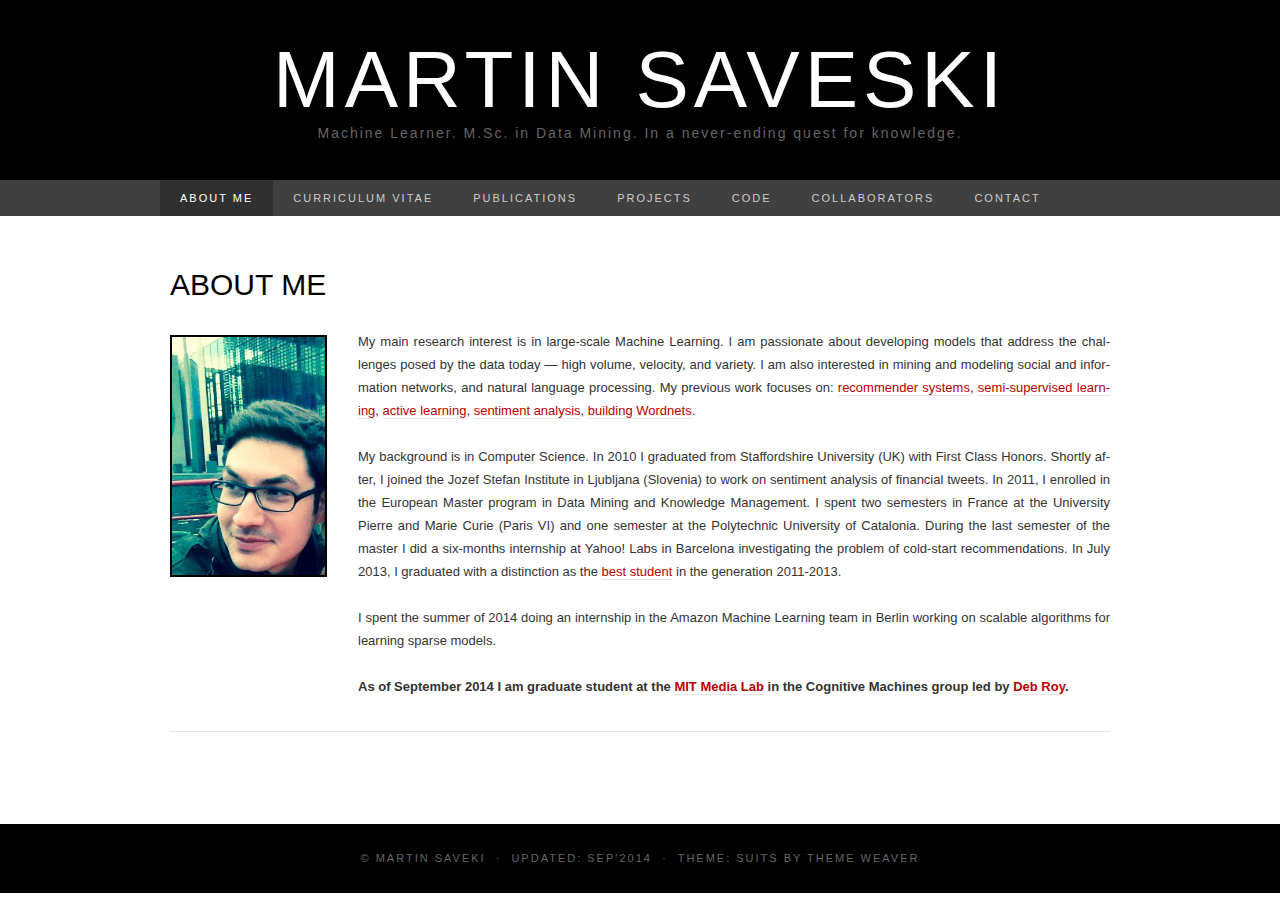
<file: _website_2014/index.htm>
<!DOCTYPE html>
<html lang="en-US"><head><meta http-equiv="Content-Type" content="text/html; charset=UTF-8">
	<meta charset="UTF-8">
	<meta name="viewport" content="width=device-width">
	<title>Martin Saveski | Machine Learner. M.Sc. in Data Mining. In a never-ending quest for knowledge.</title>
	<link rel="stylesheet" id="suits-fonts-css" href="./files/css" type="text/css" media="all">
	<link rel="stylesheet" id="suits-style-css" href="./files/style.css" type="text/css" media="all">
	<script type="text/javascript" src="./files/jquery.js"></script>
	<script type="text/javascript" src="./files/jquery-migrate.min.js"></script>
	<style type="text/css" id="custom-background-css">
	body.custom-background { background-color: #ffffff; }
	</style>
  <script>
    (function(i,s,o,g,r,a,m){i['GoogleAnalyticsObject']=r;i[r]=i[r]||function(){
    (i[r].q=i[r].q||[]).push(arguments)},i[r].l=1*new Date();a=s.createElement(o),
    m=s.getElementsByTagName(o)[0];a.async=1;a.src=g;m.parentNode.insertBefore(a,m)
    })(window,document,'script','//www.google-analytics.com/analytics.js','ga');

    ga('create', 'UA-46778883-1', 'martinsaveski.com');
    ga('send', 'pageview');

  </script>
</head>

<body class="home page page-id-2 page-template-default custom-background single-author full-width no-footer-sidebar" style="">
	<div id="page" class="hfeed site">
		<header id="masthead" class="site-header" role="banner">
			<a class="home-link" href="./index.htm" title="Martin Saveski" rel="home">
				<h1 class="site-title">Martin Saveski</h1>
				<h2 class="site-description">Machine Learner. M.Sc. in Data Mining. In a never-ending quest for knowledge.</h2>
			</a>

			<div id="navbar" class="navbar">
				<nav id="site-navigation" class="navigation main-navigation" role="navigation">
					<h3 class="menu-toggle">Menu</h3>
					<div class="menu-menu-1-container"><ul id="menu-menu-1" class="nav-menu"><li id="menu-item-41" class="menu-item menu-item-type-post_type menu-item-object-page current-menu-item page_item page-item-2 current_page_item menu-item-41"><a href="./index.htm">About me</a></li>
<li id="menu-item-83" class="menu-item menu-item-type-post_type menu-item-object-page menu-item-83"><a href="./curriculum-vitae.htm">Curriculum Vitae</a></li>
<li id="menu-item-42" class="menu-item menu-item-type-post_type menu-item-object-page menu-item-42"><a href="./publications.htm">Publications</a></li>
<li id="menu-item-147" class="menu-item menu-item-type-post_type menu-item-object-page menu-item-has-children menu-item-147"><a href="./projects.htm">Projects</a>
<ul class="sub-menu">
	<li id="menu-item-162" class="menu-item menu-item-type-post_type menu-item-object-page menu-item-162"><a href="./cold-start-recommendations.htm">Cold-start Recommendations</a></li>
	<li id="menu-item-161" class="menu-item menu-item-type-post_type menu-item-object-page menu-item-161"><a href="./iterative-hybrid-algorithm.htm">Iterative Hybrid Algorithm</a></li>
	<li id="menu-item-167" class="menu-item menu-item-type-post_type menu-item-object-page menu-item-167"><a href="./sentiment-analysis.htm">Sentiment Analysis of Financial Tweets</a></li>
	<li id="menu-item-163" class="menu-item menu-item-type-post_type menu-item-object-page menu-item-163"><a href="./automatic-wordnet-construction.htm">Automatic Wordnet Construction</a></li>
	<li id="menu-item-148" class="menu-item menu-item-type-post_type menu-item-object-page menu-item-148"><a href="./fingerprint-verification-system.htm">Fingerprint Verification System</a></li>
	<li id="menu-item-121" class="menu-item menu-item-type-post_type menu-item-object-page menu-item-121"><a href="./ai-agent-for-connect-four.htm">AI agent for Connect Four</a></li>
</ul>
</li>
<li id="menu-item-164" class="menu-item menu-item-type-post_type menu-item-object-page menu-item-164"><a href="./code.htm">Code</a></li>
<li id="menu-item-55" class="menu-item menu-item-type-post_type menu-item-object-page menu-item-55"><a href="./collaborators.htm">Collaborators</a></li>
<li id="menu-item-54" class="menu-item menu-item-type-post_type menu-item-object-page menu-item-54"><a href="./contact.htm">Contact</a></li>
</ul></div>									</nav><!-- #site-navigation -->
			</div><!-- #navbar -->
		</header><!-- #masthead -->

		<div id="main" class="site-main">

	<div id="primary" class="content-area">
		<div id="content" class="site-content" role="main">

										
<article id="post-2" class="post-2 page type-page status-publish hentry">
	<header class="entry-header">
		
		<h1 class="entry-title">About me</h1>
	</header><!-- .entry-header -->

	<div class="entry-content">
		<div style="width: 100%;">
<div style="float: left; width: 20%;"><img class="size-full wp-image-18 alignleft" style="border: 2px solid black;" alt="profile" src="./files/berlin.jpg" width="157" height="238"></div>

<div style="float: right; width: 80%;">
<p style="text-align: justify;">My main research interest is in large-scale Machine Learning. I am passionate about developing models that address the challenges posed by the data today — high volume, velocity, and variety. I am also interested in mining and modeling social and information networks, and natural language processing. My previous work focuses on: <a title="Cold-start Recommendations" href="./cold-start-recommendations.htm">recommender systems</a>, <a title="Iterative Hybrid Algorithm" href="./iterative-hybrid-algorithm.htm">semi-supervised learning</a>, <a title="Sentiment Analysis" href="./sentiment-analysis.htm">active learning</a>, <a href="./sentiment-analysis.htm">sentiment analysis</a>, <a title="Automatic Wordnet Construction" href="./automatic-wordnet-construction.htm">building Wordnets</a>.</p>
<p style="text-align: justify;">My background is in Computer Science. In 2010 I graduated from&nbsp;Staffordshire University (UK) with First Class Honors.&nbsp;Shortly after, I joined the Jozef Stefan Institute in Ljubljana (Slovenia) to work on sentiment analysis of financial tweets. In 2011, I enrolled in the&nbsp;European Master program in Data Mining and Knowledge Management. I spent two semesters in France at the University Pierre and Marie Curie (Paris VI) and one semester at the Polytechnic University of Catalonia.&nbsp;During the last semester of the master I did a six-months internship at Yahoo! Labs in Barcelona investigating the problem of cold-start&nbsp;recommendations. In July 2013, I graduated with a distinction as the <a href="./files/award.jpg">best student</a> in the generation 2011-2013.</p>
<p style="text-align: justify;">I spent the summer of 2014 doing an internship in the Amazon Machine Learning team in Berlin working on scalable algorithms for learning sparse models.</p>
<p style="text-align: justify;"><b>As of September 2014 I am graduate student at the <a href="http://media.mit.edu/" target="_blank">MIT Media Lab</a> in the Cognitive Machines group led by <a href="http://dkroy.media.mit.edu/" target="_blank">Deb Roy</a>.</b></p>
</div>

</div>
<div style="clear: both;"></div>
			</div><!-- .entry-content -->

	</article><!-- #post -->
							
		</div><!-- #content -->
	</div><!-- #primary -->


		</div><!-- #main -->
		<footer id="colophon" class="site-footer" role="contentinfo">
			
			<div class="site-info-container">
				<div class="site-info">
										© Martin Saveki <span class="sep"> · </span> Updated: Sep'2014	<span class="sep"> · </span>
					Theme: Suits by <a href="http://www.themeweaver.net/" title="Theme Developer" rel="designer">Theme Weaver</a>				</div><!-- .site-info -->
			</div><!-- .site-info-container -->
		</footer><!-- #colophon -->
	</div><!-- #page -->

	<script type="text/javascript" src="./files/functions.js"></script>
</body></html>
</file>
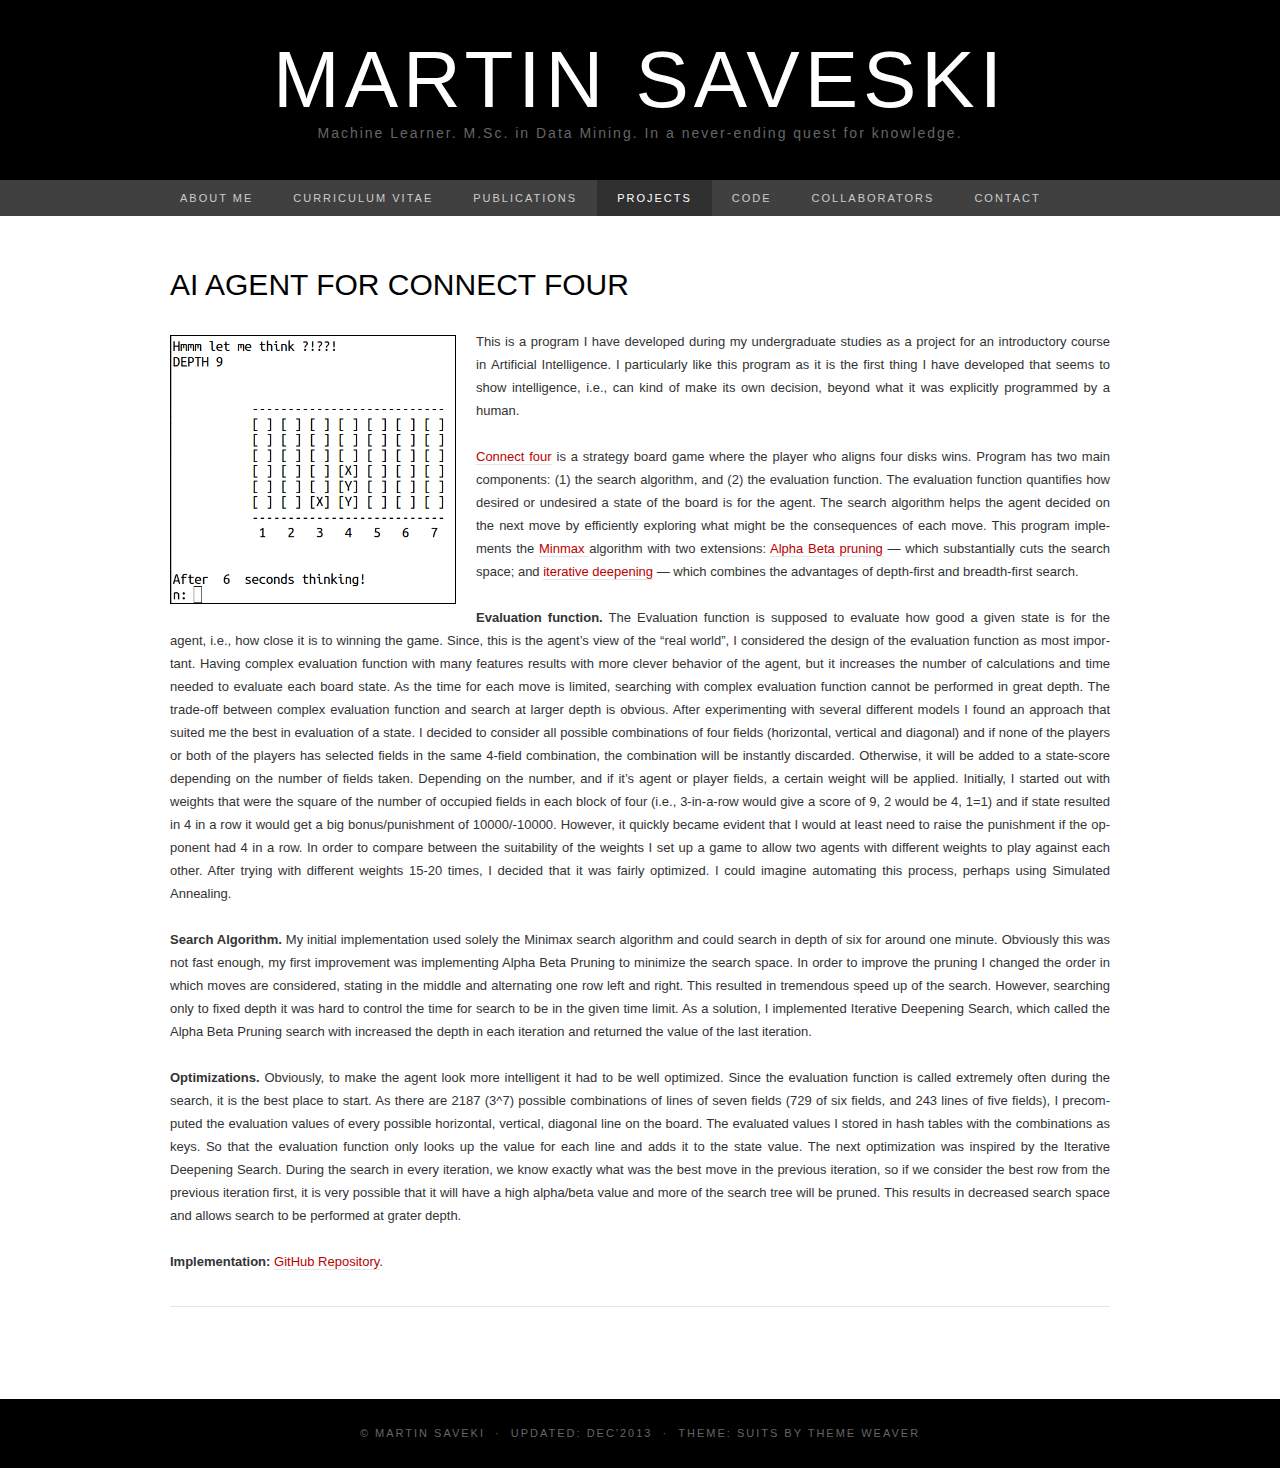
<file: _website_2014/ai-agent-for-connect-four.htm>
<!DOCTYPE html>
<html lang="en-US"><head><meta http-equiv="Content-Type" content="text/html; charset=UTF-8">
	<meta charset="UTF-8">
	<meta name="viewport" content="width=device-width">
	<title>AI agent for Connect Four | Martin Saveski</title>
	<link rel="stylesheet" id="suits-fonts-css" href="./files/css" type="text/css" media="all">
	<link rel="stylesheet" id="suits-style-css" href="./files/style.css" type="text/css" media="all">
	<script type="text/javascript" src="./files/jquery.js"></script>
	<script type="text/javascript" src="./files/jquery-migrate.min.js"></script>
	<style type="text/css" id="custom-background-css">
	body.custom-background { background-color: #ffffff; }
	</style>
	<script>
	  (function(i,s,o,g,r,a,m){i['GoogleAnalyticsObject']=r;i[r]=i[r]||function(){
	  (i[r].q=i[r].q||[]).push(arguments)},i[r].l=1*new Date();a=s.createElement(o),
	  m=s.getElementsByTagName(o)[0];a.async=1;a.src=g;m.parentNode.insertBefore(a,m)
	  })(window,document,'script','//www.google-analytics.com/analytics.js','ga');

	  ga('create', 'UA-46778883-1', 'martinsaveski.com');
	  ga('send', 'pageview');

	</script>
</head>

<body class="page page-id-107 page-template-default custom-background single-author full-width no-footer-sidebar" style="">
	<div id="page" class="hfeed site">
		<header id="masthead" class="site-header" role="banner">
			<a class="home-link" href="./index.htm" title="Martin Saveski" rel="home">
				<h1 class="site-title">Martin Saveski</h1>
				<h2 class="site-description">Machine Learner. M.Sc. in Data Mining. In a never-ending quest for knowledge.</h2>
			</a>

			<div id="navbar" class="navbar">
				<nav id="site-navigation" class="navigation main-navigation" role="navigation">
					<h3 class="menu-toggle">Menu</h3>
					<div class="menu-menu-1-container"><ul id="menu-menu-1" class="nav-menu"><li id="menu-item-41" class="menu-item menu-item-type-post_type menu-item-object-page menu-item-41"><a href="./index.htm">About me</a></li>
<li id="menu-item-83" class="menu-item menu-item-type-post_type menu-item-object-page menu-item-83"><a href="./curriculum-vitae.htm">Curriculum Vitae</a></li>
<li id="menu-item-42" class="menu-item menu-item-type-post_type menu-item-object-page menu-item-42"><a href="./publications.htm">Publications</a></li>
<li id="menu-item-147" class="menu-item menu-item-type-post_type menu-item-object-page current-menu-ancestor current-menu-parent current_page_parent current_page_ancestor menu-item-has-children menu-item-147"><a href="./projects.htm">Projects</a>
<ul class="sub-menu">
	<li id="menu-item-162" class="menu-item menu-item-type-post_type menu-item-object-page menu-item-162"><a href="./cold-start-recommendations.htm">Cold-start Recommendations</a></li>
	<li id="menu-item-161" class="menu-item menu-item-type-post_type menu-item-object-page menu-item-161"><a href="./iterative-hybrid-algorithm.htm">Iterative Hybrid Algorithm</a></li>
	<li id="menu-item-167" class="menu-item menu-item-type-post_type menu-item-object-page menu-item-167"><a href="./sentiment-analysis.htm">Sentiment Analysis of Financial Tweets</a></li>
	<li id="menu-item-163" class="menu-item menu-item-type-post_type menu-item-object-page menu-item-163"><a href="./automatic-wordnet-construction.htm">Automatic Wordnet Construction</a></li>
	<li id="menu-item-148" class="menu-item menu-item-type-post_type menu-item-object-page menu-item-148"><a href="./fingerprint-verification-system.htm">Fingerprint Verification System</a></li>
	<li id="menu-item-121" class="menu-item menu-item-type-post_type menu-item-object-page current-menu-item page_item page-item-107 current_page_item menu-item-121"><a href="./ai-agent-for-connect-four.htm">AI agent for Connect Four</a></li>
</ul>
</li>
<li id="menu-item-164" class="menu-item menu-item-type-post_type menu-item-object-page menu-item-164"><a href="./code.htm">Code</a></li>
<li id="menu-item-55" class="menu-item menu-item-type-post_type menu-item-object-page menu-item-55"><a href="./collaborators.htm">Collaborators</a></li>
<li id="menu-item-54" class="menu-item menu-item-type-post_type menu-item-object-page menu-item-54"><a href="./contact.htm">Contact</a></li>
</ul></div>									</nav><!-- #site-navigation -->
			</div><!-- #navbar -->
		</header><!-- #masthead -->

		<div id="main" class="site-main">

	<div id="primary" class="content-area">
		<div id="content" class="site-content" role="main">

										
<article id="post-107" class="post-107 page type-page status-publish hentry">
	<header class="entry-header">
		
		<h1 class="entry-title">AI agent for Connect Four</h1>
	</header><!-- .entry-header -->

	<div class="entry-content">
		<p style="text-align: justify;"><img class=" wp-image-108 alignleft" style="border: 1px solid black;" alt="Screenshot from 2013-12-21 02:47:49" src="./files/Screenshot-from-2013-12-21-024749.png" width="286" height="268">This is a program I have developed during my undergraduate studies&nbsp;as a project for an introductory course in&nbsp;Artificial Intelligence. I particularly like this program as it is the first thing I have developed that seems to show intelligence, i.e., can kind of make its own decision, beyond what it was explicitly programmed by a human.</p>
<p style="text-align: justify;"><a href="http://en.wikipedia.org/wiki/Connect_Four" target="_blank">Connect four</a> is a strategy board game where the player who aligns four disks wins.&nbsp;Program has two main components: (1) the search algorithm, and (2) the evaluation function.&nbsp;The evaluation function quantifies how desired or undesired a state of the board is for the agent. The&nbsp;search algorithm helps the agent decided on the next move by efficiently exploring what might be the consequences of each move. This program implements the <a href="http://en.wikipedia.org/wiki/Minimax" target="_blank">Minmax </a>algorithm with two extensions: <a href="http://en.wikipedia.org/wiki/Alpha%E2%80%93beta_pruning" target="_blank">Alpha Beta pruning</a> — which substantially cuts the search space; and <a href="http://en.wikipedia.org/wiki/Iterative_deepening_depth-first_search" target="_blank">iterative deepening</a> — which combines the advantages of depth-first and breadth-first search.</p>
<p style="text-align: justify;"><strong>Evaluation function</strong><b>.</b> The Evaluation function is supposed to evaluate how good a given state is for the agent, i.e., how close it is to winning the game. Since, this is the agent’s view of the “real world”, I considered the design of the evaluation function as most important. Having complex evaluation function with many features results with more clever behavior of the agent, but it increases the number of calculations and time needed to evaluate each board state. As the time for each move is limited, searching with complex evaluation function cannot be performed in great depth. The trade-off between complex evaluation function and search at larger depth is obvious. After experimenting with several different models I found an approach that suited me the best in evaluation of a state. I decided to consider all possible combinations of four fields (horizontal, vertical and diagonal) and if none of the players or both of the players has selected fields in the same 4-field combination, the combination will be instantly discarded. Otherwise, it will be added to a state-score depending on the number of fields taken. Depending on the number, and if it’s agent or player fields, a certain weight will be applied. Initially, I started out with weights that were the square of the number of occupied fields in each block of four (i.e., 3-in-a-row would give a score of 9, 2 would be 4, 1=1) and if state resulted in 4 in a row it would get a big bonus/punishment of 10000/-10000. However, it quickly became evident that I would at least need to raise the punishment if the opponent had 4 in a row. In order to compare between the suitability of the weights I set up a game to allow two agents with different weights to play against each other. After trying with different weights 15-20 times, I decided that it was fairly optimized. I could imagine automating this process, perhaps using Simulated Annealing.</p>
<p style="text-align: justify;"><strong>Search Algorithm.</strong> My initial implementation used solely the Minimax search algorithm and could search in depth of six for around one minute. Obviously this was not fast enough, my first improvement was implementing Alpha Beta Pruning to minimize the search space. In order to improve the pruning I changed the order in which moves are considered, stating in the middle and alternating one row left and right. This resulted in tremendous speed up of the search. However, searching only to fixed depth it was hard to control the time for search to be in the given time limit. As a solution, I implemented Iterative Deepening Search, which called the Alpha Beta Pruning search with increased the depth in each iteration and returned the value of the last iteration.</p>
<p style="text-align: justify;"><strong>Optimizations.</strong>&nbsp;Obviously, to make the agent look more intelligent it had to be well optimized. Since the evaluation function is called extremely often during the search, it is the best place to start. As there are 2187 (3^7) possible combinations of lines of seven fields (729 of six fields, and 243 lines of five fields), I precomputed the evaluation values of every possible horizontal, vertical, diagonal line on the board. The evaluated values I stored in hash tables with the combinations as keys. So that the evaluation function only looks up the value for each line and adds it to the state value. The next optimization was inspired by the Iterative Deepening Search. During the search in every iteration, we know exactly what was the best move in the previous iteration, so if we consider the best row from the previous iteration first, it is very possible that it will have a high alpha/beta value and more of the search tree will be pruned. This results in decreased search space and allows search to be performed at grater depth.</p>
<p style="text-align: justify;"><strong>Implementation:</strong>&nbsp;<a href="https://github.com/msaveski/connect-four" target="_blank">GitHub Repository</a>.</p>
			</div><!-- .entry-content -->

	</article><!-- #post -->
							
		</div><!-- #content -->
	</div><!-- #primary -->


		</div><!-- #main -->
		<footer id="colophon" class="site-footer" role="contentinfo">
			
			<div class="site-info-container">
				<div class="site-info">
					© Martin Saveki <span class="sep"> · </span> Updated: Dec'2013	<span class="sep"> · </span>
					Theme: Suits by <a href="http://www.themeweaver.net/" title="Theme Developer" rel="designer">Theme Weaver</a>				</div><!-- .site-info -->
			</div><!-- .site-info-container -->
		</footer><!-- #colophon -->
	</div><!-- #page -->

	<script type="text/javascript" src="./files/functions.js"></script>

</body></html>
</file>
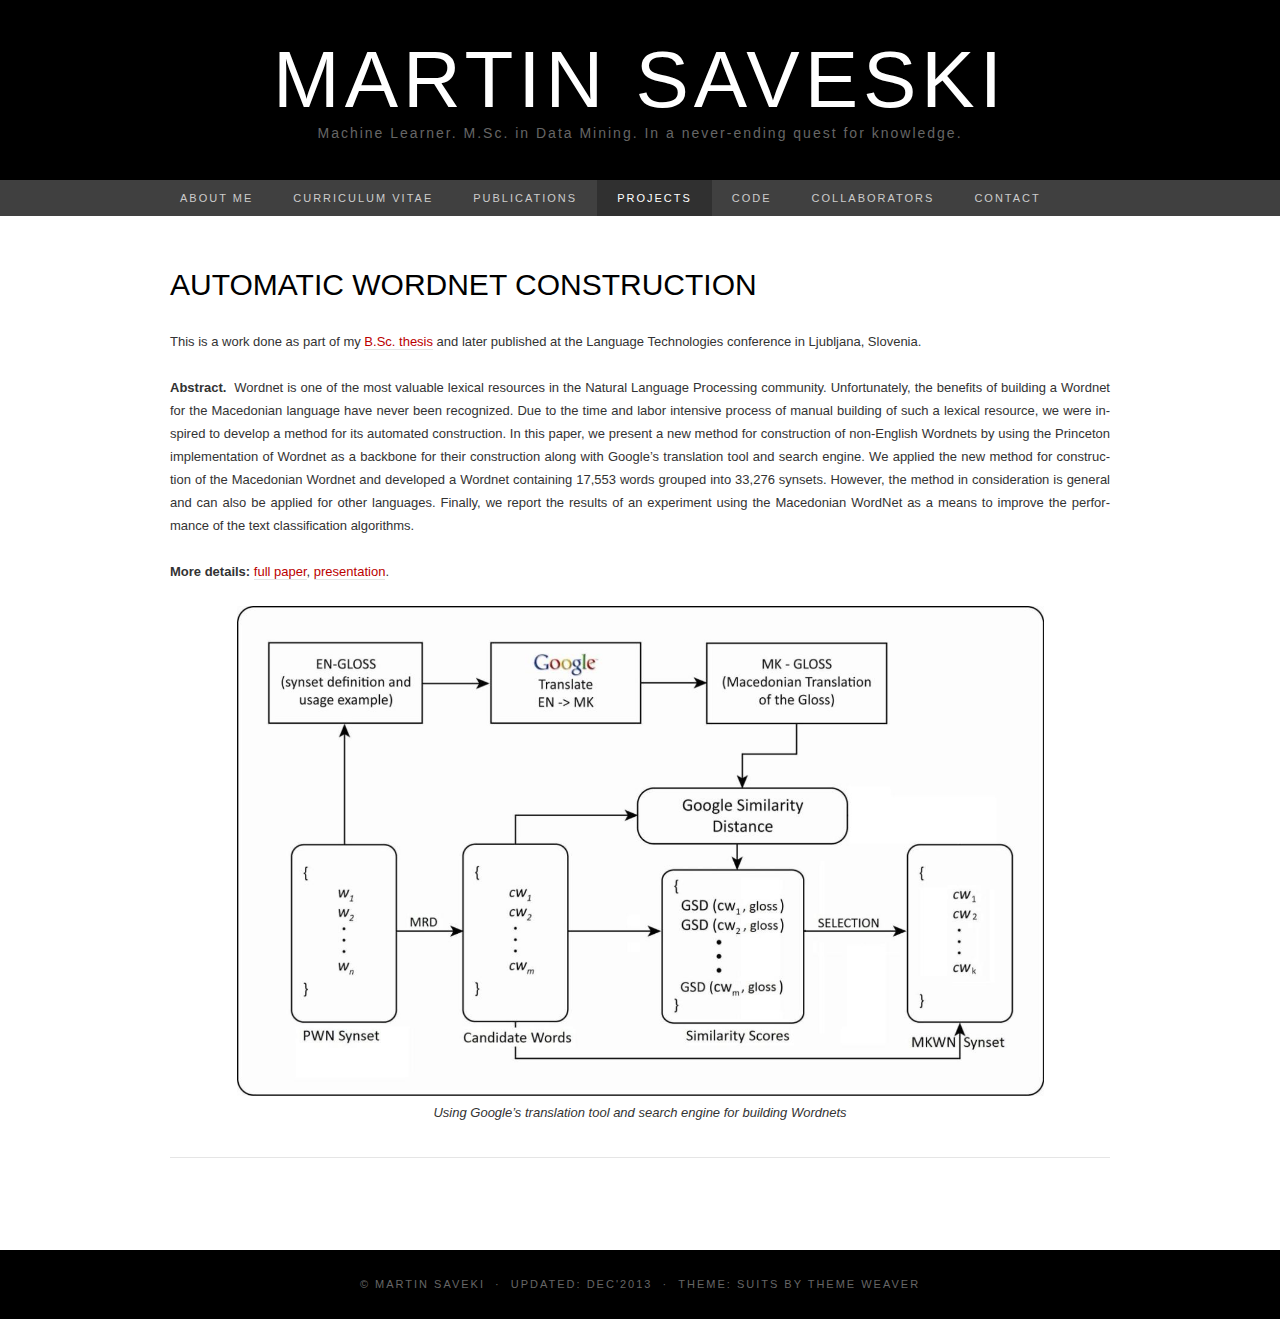
<file: _website_2014/automatic-wordnet-construction.htm>
<!DOCTYPE html>
<html lang="en-US"><head><meta http-equiv="Content-Type" content="text/html; charset=UTF-8">
	<meta charset="UTF-8">
	<meta name="viewport" content="width=device-width">
	<title>Automatic Wordnet Construction | Martin Saveski</title>
	<link rel="stylesheet" id="suits-fonts-css" href="./files/css" type="text/css" media="all">
	<link rel="stylesheet" id="suits-style-css" href="./files/style.css" type="text/css" media="all">
	<script type="text/javascript" src="./files/jquery.js"></script>
	<script type="text/javascript" src="./files/jquery-migrate.min.js"></script>
	<style type="text/css" id="custom-background-css">
	body.custom-background { background-color: #ffffff; }
	</style>
	<script>
	  (function(i,s,o,g,r,a,m){i['GoogleAnalyticsObject']=r;i[r]=i[r]||function(){
	  (i[r].q=i[r].q||[]).push(arguments)},i[r].l=1*new Date();a=s.createElement(o),
	  m=s.getElementsByTagName(o)[0];a.async=1;a.src=g;m.parentNode.insertBefore(a,m)
	  })(window,document,'script','//www.google-analytics.com/analytics.js','ga');

	  ga('create', 'UA-46778883-1', 'martinsaveski.com');
	  ga('send', 'pageview');

	</script>
</head>

<body class="page page-id-155 page-template-default custom-background single-author full-width no-footer-sidebar" style="">
	<div id="page" class="hfeed site">
		<header id="masthead" class="site-header" role="banner">
			<a class="home-link" href="./index.htm" title="Martin Saveski" rel="home">
				<h1 class="site-title">Martin Saveski</h1>
				<h2 class="site-description">Machine Learner. M.Sc. in Data Mining. In a never-ending quest for knowledge.</h2>
			</a>

			<div id="navbar" class="navbar">
				<nav id="site-navigation" class="navigation main-navigation" role="navigation">
					<h3 class="menu-toggle">Menu</h3>
					<div class="menu-menu-1-container"><ul id="menu-menu-1" class="nav-menu"><li id="menu-item-41" class="menu-item menu-item-type-post_type menu-item-object-page menu-item-41"><a href="./index.htm">About me</a></li>
<li id="menu-item-83" class="menu-item menu-item-type-post_type menu-item-object-page menu-item-83"><a href="./curriculum-vitae.htm">Curriculum Vitae</a></li>
<li id="menu-item-42" class="menu-item menu-item-type-post_type menu-item-object-page menu-item-42"><a href="./publications.htm">Publications</a></li>
<li id="menu-item-147" class="menu-item menu-item-type-post_type menu-item-object-page current-menu-ancestor current-menu-parent current_page_parent current_page_ancestor menu-item-has-children menu-item-147"><a href="./projects.htm">Projects</a>
<ul class="sub-menu">
	<li id="menu-item-162" class="menu-item menu-item-type-post_type menu-item-object-page menu-item-162"><a href="./cold-start-recommendations.htm">Cold-start Recommendations</a></li>
	<li id="menu-item-161" class="menu-item menu-item-type-post_type menu-item-object-page menu-item-161"><a href="./iterative-hybrid-algorithm.htm">Iterative Hybrid Algorithm</a></li>
	<li id="menu-item-167" class="menu-item menu-item-type-post_type menu-item-object-page menu-item-167"><a href="./sentiment-analysis.htm">Sentiment Analysis of Financial Tweets</a></li>
	<li id="menu-item-163" class="menu-item menu-item-type-post_type menu-item-object-page current-menu-item page_item page-item-155 current_page_item menu-item-163"><a href="./files/automatic-wordnet-construction.htm">Automatic Wordnet Construction</a></li>
	<li id="menu-item-148" class="menu-item menu-item-type-post_type menu-item-object-page menu-item-148"><a href="./fingerprint-verification-system.htm">Fingerprint Verification System</a></li>
	<li id="menu-item-121" class="menu-item menu-item-type-post_type menu-item-object-page menu-item-121"><a href="./ai-agent-for-connect-four.htm">AI agent for Connect Four</a></li>
</ul>
</li>
<li id="menu-item-164" class="menu-item menu-item-type-post_type menu-item-object-page menu-item-164"><a href="./code.htm">Code</a></li>
<li id="menu-item-55" class="menu-item menu-item-type-post_type menu-item-object-page menu-item-55"><a href="./collaborators.htm">Collaborators</a></li>
<li id="menu-item-54" class="menu-item menu-item-type-post_type menu-item-object-page menu-item-54"><a href="./contact.htm">Contact</a></li>
</ul></div>									</nav><!-- #site-navigation -->
			</div><!-- #navbar -->
		</header><!-- #masthead -->

		<div id="main" class="site-main">

	<div id="primary" class="content-area">
		<div id="content" class="site-content" role="main">

										
<article id="post-155" class="post-155 page type-page status-publish hentry">
	<header class="entry-header">
		
		<h1 class="entry-title">Automatic Wordnet Construction</h1>
	</header><!-- .entry-header -->

	<div class="entry-content">
		<p>This is a work done as part of my <a href="./data/bsc_thesis.pdf" target="_blank">B.Sc. thesis</a> and later published at the Language Technologies conference in Ljubljana, Slovenia.</p>
<p style="text-align: justify;"><strong>Abstract.&nbsp;</strong> Wordnet is one of the most valuable lexical resources in the Natural Language Processing community. Unfortunately, the benefits of building a Wordnet for the Macedonian language have never been recognized. Due to the time and labor intensive process of manual building of such a lexical resource, we were inspired to develop a method for its automated construction. In this paper, we present a new method for construction of non-English Wordnets by using the Princeton implementation of Wordnet as a backbone for their construction along with Google’s translation tool and search engine. We applied the new method for construction of the Macedonian Wordnet and developed a Wordnet containing 17,553 words grouped into 33,276 synsets. However, the method in consideration is general and can also be applied for other languages. Finally, we report the results of an experiment using the Macedonian WordNet as a means to improve the performance of the text classification algorithms.</p>
<p><strong>More details:</strong> <a href="./data/lt2010.pdf" target="_blank">full paper</a>, <a href="./data/lt2010-pres.pdf" target="_blank">presentation</a>.</p>
<p style="text-align: center;"><img class=" wp-image-173 aligncenter" alt="mk-wn" src="./files/mk-wn.jpg" width="807" height="490"><em>Using&nbsp;Google’s translation tool and search engine for building Wordnets</em></p>
			</div><!-- .entry-content -->

	</article><!-- #post -->
							
		</div><!-- #content -->
	</div><!-- #primary -->


		</div><!-- #main -->
		<footer id="colophon" class="site-footer" role="contentinfo">
			
			<div class="site-info-container">
				<div class="site-info">
					© Martin Saveki <span class="sep"> · </span> Updated: Dec'2013	<span class="sep"> · </span>
					Theme: Suits by <a href="http://www.themeweaver.net/" title="Theme Developer" rel="designer">Theme Weaver</a>				</div><!-- .site-info -->
			</div><!-- .site-info-container -->
		</footer><!-- #colophon -->
	</div><!-- #page -->

	<script type="text/javascript" src="./files/functions.js"></script>

</body></html>
</file>
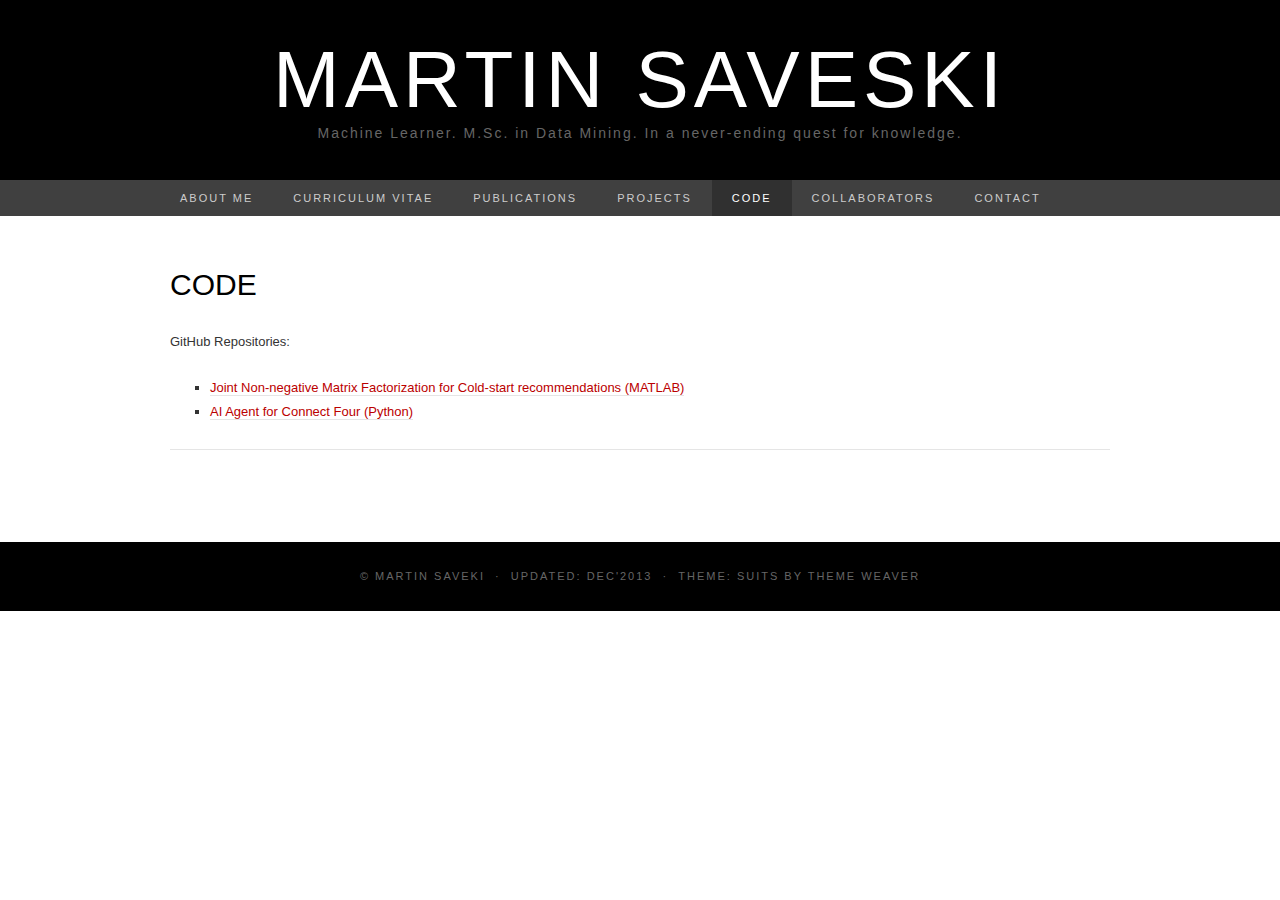
<file: _website_2014/code.htm>
<!DOCTYPE html>
<!-- saved from url=(0025)./code/ -->
<html lang="en-US"><head><meta http-equiv="Content-Type" content="text/html; charset=UTF-8">
	<meta charset="UTF-8">
	<meta name="viewport" content="width=device-width">
	<title>Code | Martin Saveski</title>
	<link rel="stylesheet" id="suits-fonts-css" href="./files/css" type="text/css" media="all">
	<link rel="stylesheet" id="suits-style-css" href="./files/style.css" type="text/css" media="all">
	<script type="text/javascript" src="./files/jquery.js"></script>
	<script type="text/javascript" src="./files/jquery-migrate.min.js"></script>
	<style type="text/css" id="custom-background-css">
	body.custom-background { background-color: #ffffff; }
	</style>
	<script>
	  (function(i,s,o,g,r,a,m){i['GoogleAnalyticsObject']=r;i[r]=i[r]||function(){
	  (i[r].q=i[r].q||[]).push(arguments)},i[r].l=1*new Date();a=s.createElement(o),
	  m=s.getElementsByTagName(o)[0];a.async=1;a.src=g;m.parentNode.insertBefore(a,m)
	  })(window,document,'script','//www.google-analytics.com/analytics.js','ga');

	  ga('create', 'UA-46778883-1', 'martinsaveski.com');
	  ga('send', 'pageview');

	</script>
</head>

<body class="page page-id-153 page-template-default custom-background single-author full-width no-footer-sidebar" style="">
	<div id="page" class="hfeed site">
		<header id="masthead" class="site-header" role="banner">
			<a class="home-link" href="./index.htm" title="Martin Saveski" rel="home">
				<h1 class="site-title">Martin Saveski</h1>
				<h2 class="site-description">Machine Learner. M.Sc. in Data Mining. In a never-ending quest for knowledge.</h2>
			</a>

			<div id="navbar" class="navbar">
				<nav id="site-navigation" class="navigation main-navigation" role="navigation">
					<h3 class="menu-toggle">Menu</h3>
					<div class="menu-menu-1-container"><ul id="menu-menu-1" class="nav-menu"><li id="menu-item-41" class="menu-item menu-item-type-post_type menu-item-object-page menu-item-41"><a href="./index.htm">About me</a></li>
<li id="menu-item-83" class="menu-item menu-item-type-post_type menu-item-object-page menu-item-83"><a href="./curriculum-vitae.htm">Curriculum Vitae</a></li>
<li id="menu-item-42" class="menu-item menu-item-type-post_type menu-item-object-page menu-item-42"><a href="./publications.htm">Publications</a></li>
<li id="menu-item-147" class="menu-item menu-item-type-post_type menu-item-object-page menu-item-has-children menu-item-147"><a href="./projects.htm">Projects</a>
<ul class="sub-menu">
	<li id="menu-item-162" class="menu-item menu-item-type-post_type menu-item-object-page menu-item-162"><a href="./cold-start-recommendations.htm">Cold-start Recommendations</a></li>
	<li id="menu-item-161" class="menu-item menu-item-type-post_type menu-item-object-page menu-item-161"><a href="./iterative-hybrid-algorithm.htm">Iterative Hybrid Algorithm</a></li>
	<li id="menu-item-167" class="menu-item menu-item-type-post_type menu-item-object-page menu-item-167"><a href="./sentiment-analysis.htm">Sentiment Analysis of Financial Tweets</a></li>
	<li id="menu-item-163" class="menu-item menu-item-type-post_type menu-item-object-page menu-item-163"><a href="./automatic-wordnet-construction.htm">Automatic Wordnet Construction</a></li>
	<li id="menu-item-148" class="menu-item menu-item-type-post_type menu-item-object-page menu-item-148"><a href="./fingerprint-verification-system.htm">Fingerprint Verification System</a></li>
	<li id="menu-item-121" class="menu-item menu-item-type-post_type menu-item-object-page menu-item-121"><a href="./ai-agent-for-connect-four.htm">AI agent for Connect Four</a></li>
</ul>
</li>
<li id="menu-item-164" class="menu-item menu-item-type-post_type menu-item-object-page current-menu-item page_item page-item-153 current_page_item menu-item-164"><a href="./code.htm">Code</a></li>
<li id="menu-item-55" class="menu-item menu-item-type-post_type menu-item-object-page menu-item-55"><a href="./collaborators.htm">Collaborators</a></li>
<li id="menu-item-54" class="menu-item menu-item-type-post_type menu-item-object-page menu-item-54"><a href="./contact.htm">Contact</a></li>
</ul></div>									</nav><!-- #site-navigation -->
			</div><!-- #navbar -->
		</header><!-- #masthead -->

		<div id="main" class="site-main">

	<div id="primary" class="content-area">
		<div id="content" class="site-content" role="main">

										
<article id="post-153" class="post-153 page type-page status-publish hentry">
	<header class="entry-header">
		
		<h1 class="entry-title">Code</h1>
	</header><!-- .entry-header -->

	<div class="entry-content">
		<p>GitHub Repositories:</p>
<ul>
<li><a href="https://github.com/jnmf/demo" target="_blank"><span style="line-height: 24px;">Joint Non-negative Matrix Factorization for Cold-start recommendations (MATLAB)</span></a></li>
<li><a href="https://github.com/msaveski/connect-four" target="_blank">AI Agent for Connect Four (Python)</a></li>
</ul>
			</div><!-- .entry-content -->

	</article><!-- #post -->
							
		</div><!-- #content -->
	</div><!-- #primary -->


		</div><!-- #main -->
		<footer id="colophon" class="site-footer" role="contentinfo">
			
			<div class="site-info-container">
				<div class="site-info">
					© Martin Saveki <span class="sep"> · </span> Updated: Dec'2013	<span class="sep"> · </span>
					Theme: Suits by <a href="http://www.themeweaver.net/" title="Theme Developer" rel="designer">Theme Weaver</a>				</div><!-- .site-info -->
			</div><!-- .site-info-container -->
		</footer><!-- #colophon -->
	</div><!-- #page -->

	<script type="text/javascript" src="./files/functions.js"></script>

</body></html>
</file>
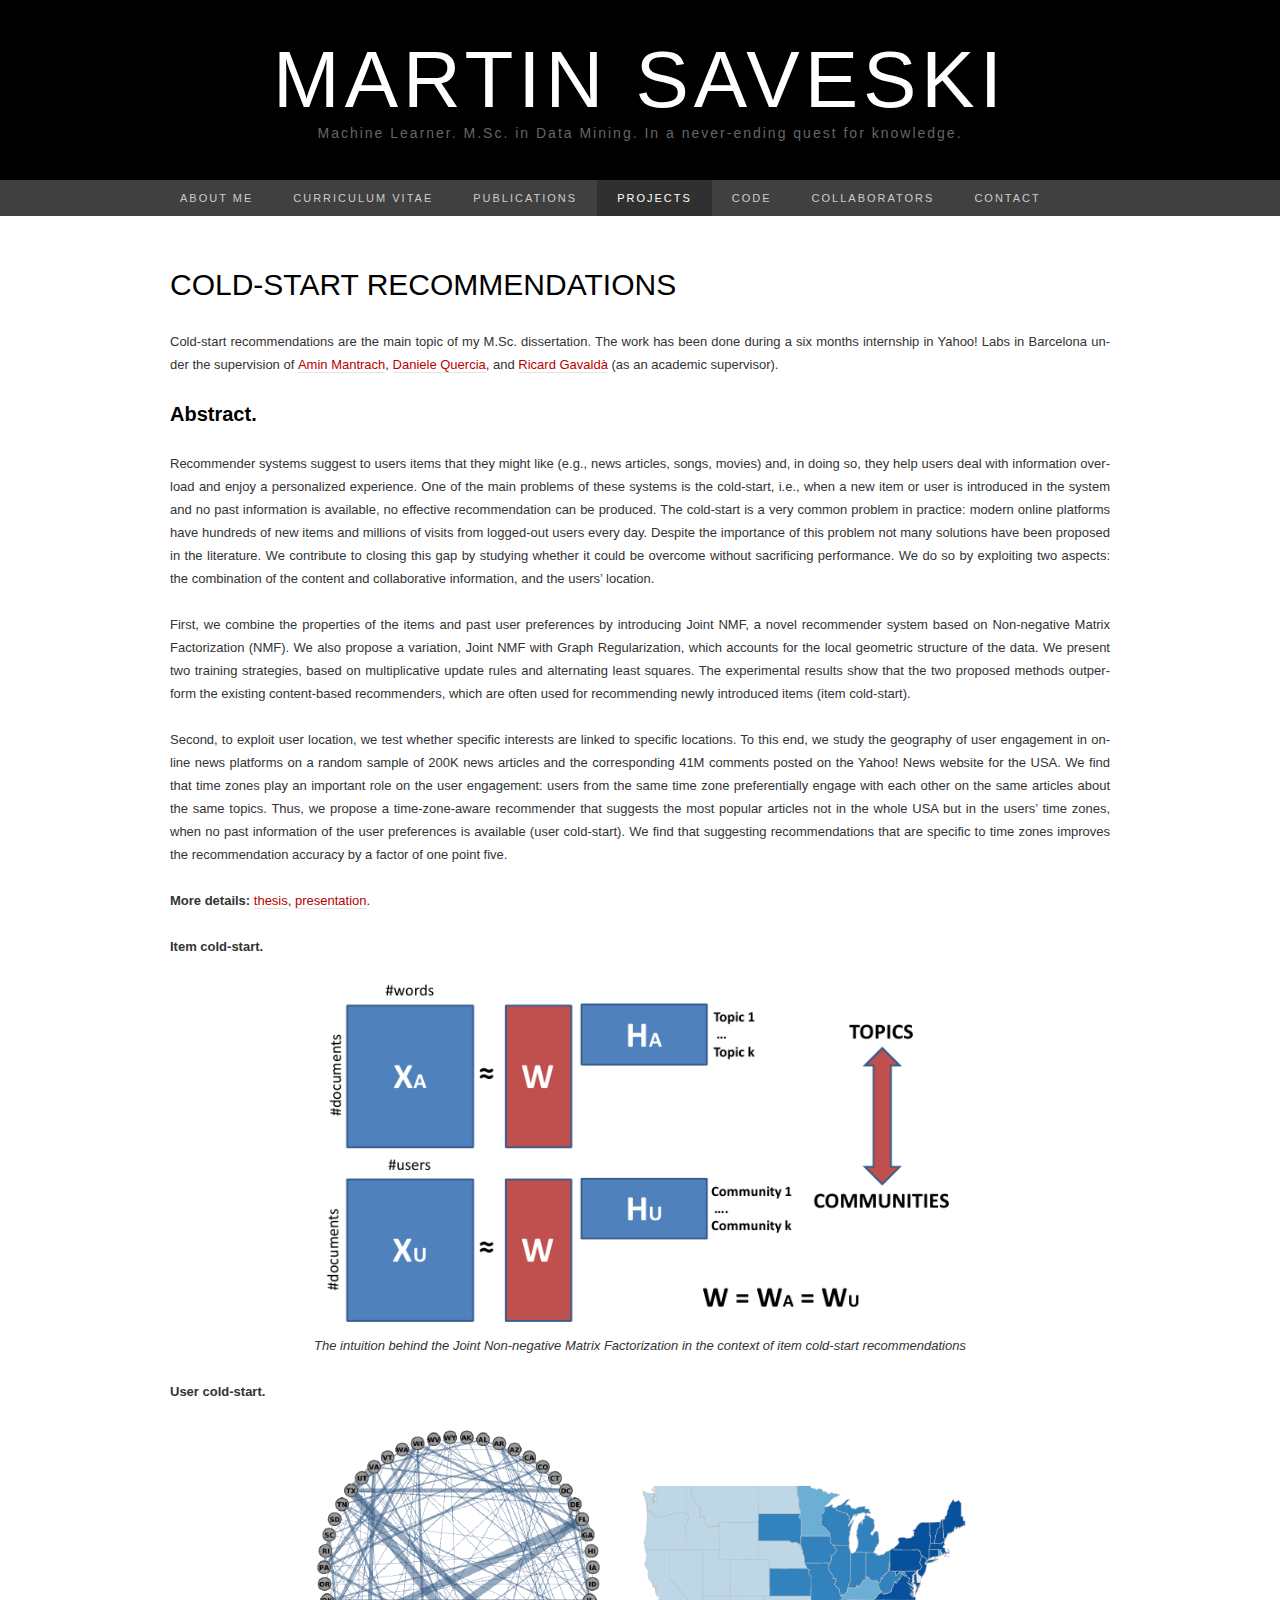
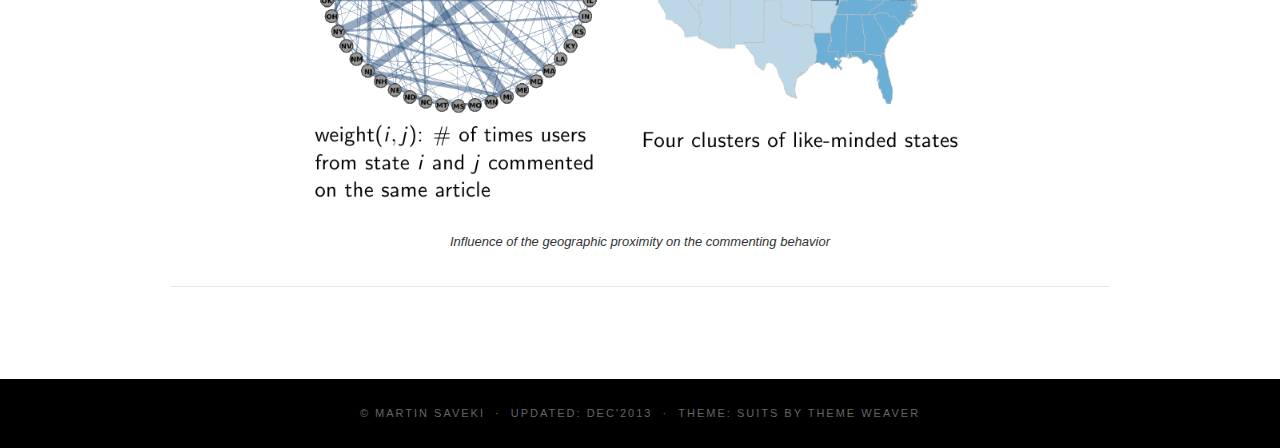
<file: _website_2014/cold-start-recommendations.htm>
<!DOCTYPE html>
<html lang="en-US"><head><meta http-equiv="Content-Type" content="text/html; charset=UTF-8">
	<meta charset="UTF-8">
	<meta name="viewport" content="width=device-width">
	<title>Cold-start Recommendations | Martin Saveski</title>
	<link rel="stylesheet" id="suits-fonts-css" href="./files/css" type="text/css" media="all">
	<link rel="stylesheet" id="suits-style-css" href="./files/style.css" type="text/css" media="all">
	<script type="text/javascript" src="./files/jquery.js"></script>
	<script type="text/javascript" src="./files/jquery-migrate.min.js"></script>
	<style type="text/css" id="custom-background-css">
	body.custom-background { background-color: #ffffff; }
	</style>
	<script>
	  (function(i,s,o,g,r,a,m){i['GoogleAnalyticsObject']=r;i[r]=i[r]||function(){
	  (i[r].q=i[r].q||[]).push(arguments)},i[r].l=1*new Date();a=s.createElement(o),
	  m=s.getElementsByTagName(o)[0];a.async=1;a.src=g;m.parentNode.insertBefore(a,m)
	  })(window,document,'script','//www.google-analytics.com/analytics.js','ga');

	  ga('create', 'UA-46778883-1', 'martinsaveski.com');
	  ga('send', 'pageview');

	</script>
</head>

<body class="page page-id-157 page-template-default custom-background single-author full-width no-footer-sidebar" style="">
	<div id="page" class="hfeed site">
		<header id="masthead" class="site-header" role="banner">
			<a class="home-link" href="./index.htm" title="Martin Saveski" rel="home">
				<h1 class="site-title">Martin Saveski</h1>
				<h2 class="site-description">Machine Learner. M.Sc. in Data Mining. In a never-ending quest for knowledge.</h2>
			</a>

			<div id="navbar" class="navbar">
				<nav id="site-navigation" class="navigation main-navigation" role="navigation">
					<h3 class="menu-toggle">Menu</h3>
					<div class="menu-menu-1-container"><ul id="menu-menu-1" class="nav-menu"><li id="menu-item-41" class="menu-item menu-item-type-post_type menu-item-object-page menu-item-41"><a href="./index.htm">About me</a></li>
<li id="menu-item-83" class="menu-item menu-item-type-post_type menu-item-object-page menu-item-83"><a href="./curriculum-vitae.htm">Curriculum Vitae</a></li>
<li id="menu-item-42" class="menu-item menu-item-type-post_type menu-item-object-page menu-item-42"><a href="./publications.htm">Publications</a></li>
<li id="menu-item-147" class="menu-item menu-item-type-post_type menu-item-object-page current-menu-ancestor current-menu-parent current_page_parent current_page_ancestor menu-item-has-children menu-item-147"><a href="./projects.htm">Projects</a>
<ul class="sub-menu">
	<li id="menu-item-162" class="menu-item menu-item-type-post_type menu-item-object-page current-menu-item page_item page-item-157 current_page_item menu-item-162"><a href="./cold-start-recommendations.htm">Cold-start Recommendations</a></li>
	<li id="menu-item-161" class="menu-item menu-item-type-post_type menu-item-object-page menu-item-161"><a href="./iterative-hybrid-algorithm.htm">Iterative Hybrid Algorithm</a></li>
	<li id="menu-item-167" class="menu-item menu-item-type-post_type menu-item-object-page menu-item-167"><a href="./sentiment-analysis.htm">Sentiment Analysis of Financial Tweets</a></li>
	<li id="menu-item-163" class="menu-item menu-item-type-post_type menu-item-object-page menu-item-163"><a href="./automatic-wordnet-construction.htm">Automatic Wordnet Construction</a></li>
	<li id="menu-item-148" class="menu-item menu-item-type-post_type menu-item-object-page menu-item-148"><a href="./fingerprint-verification-system.htm">Fingerprint Verification System</a></li>
	<li id="menu-item-121" class="menu-item menu-item-type-post_type menu-item-object-page menu-item-121"><a href="./ai-agent-for-connect-four.htm">AI agent for Connect Four</a></li>
</ul>
</li>
<li id="menu-item-164" class="menu-item menu-item-type-post_type menu-item-object-page menu-item-164"><a href="./code.htm">Code</a></li>
<li id="menu-item-55" class="menu-item menu-item-type-post_type menu-item-object-page menu-item-55"><a href="./collaborators.htm">Collaborators</a></li>
<li id="menu-item-54" class="menu-item menu-item-type-post_type menu-item-object-page menu-item-54"><a href="./contact.htm">Contact</a></li>
</ul></div>									</nav><!-- #site-navigation -->
			</div><!-- #navbar -->
		</header><!-- #masthead -->

		<div id="main" class="site-main">

	<div id="primary" class="content-area">
		<div id="content" class="site-content" role="main">

										
<article id="post-157" class="post-157 page type-page status-publish hentry">
	<header class="entry-header">
		
		<h1 class="entry-title">Cold-start Recommendations</h1>
	</header><!-- .entry-header -->

	<div class="entry-content">
		<p style="text-align: justify;">Cold-start recommendations are the main topic of my M.Sc. dissertation. The work has been done during a six months internship in Yahoo! Labs in Barcelona under the supervision of&nbsp;<a href="http://iridia.ulb.ac.be/~amantrac/Homepage.html" target="_blank">Amin Mantrach</a>,&nbsp;<a href="http://researchswinger.org/" target="_blank">Daniele Quercia</a>, and&nbsp;<a href="http://www.lsi.upc.edu/~gavalda/" target="_blank">Ricard Gavaldà</a>&nbsp;(as an academic supervisor).</p>
<h2><strong>Abstract.&nbsp;</strong></h2>
<p style="text-align: justify;">Recommender systems suggest to users items that they might like (e.g., news articles, songs, movies) and, in doing so, they help users deal with information overload and enjoy a personalized experience. One of the main problems of these systems is the cold-start, i.e., when a new item or user is introduced in the system and no past information is available, no effective recommendation can be produced. The cold-start is a very common problem in practice: modern online platforms have hundreds of new items and millions of visits from logged-out users every day. Despite the importance of this problem not many solutions have been proposed in the literature. We contribute to closing this gap by studying whether it could be overcome without sacrificing performance. We do so by exploiting two aspects: the combination of the content and collaborative information, and the users’ location.</p>
<p style="text-align: justify;">First, we combine the properties of the items and past user preferences by introducing Joint NMF, a novel recommender system based on Non-negative Matrix Factorization (NMF). We also propose a variation, Joint NMF with Graph Regularization, which accounts for the local geometric structure of the data. We present two training strategies, based on multiplicative update rules and alternating least squares. The experimental results show that the two proposed methods outperform the existing content-based recommenders, which are often used for recommending newly introduced items (item cold-start).</p>
<p style="text-align: justify;">Second, to exploit user location, we test whether specific interests are linked to specific locations. To this end, we study the geography of user engagement in online news platforms on a random sample of 200K news articles and the corresponding 41M comments posted on the Yahoo! News website for the USA. We find that time zones play an important role on the user engagement: users from the same time zone preferentially engage with each other on the same articles about the same topics. Thus, we propose a time-zone-aware recommender that suggests the most popular articles not in the whole USA but in the users’ time zones, when no past information of the user preferences is available (user cold-start). We find that suggesting recommendations that are specific to time zones improves the recommendation accuracy by a factor of one point five.</p>
<p><strong>More details: </strong><a href="./data/msc_thesis.pdf" target="_blank">thesis</a>, <a href="./data/msc-presentation.pdf" target="_blank">presentation</a>.</p>
<p><strong>Item cold-start.</strong></p>
<p style="text-align: center;"><img class=" wp-image-205 aligncenter" alt="jnmf-chart" src="./files/jnmf-chart.png" width="633" height="348"><em>The intuition behind the Joint&nbsp;Non-negative Matrix Factorization in the context of item cold-start recommendations</em></p>
<p style="text-align: left;"><strong>User cold-start.</strong></p>
<p style="text-align: center;"><img class="wp-image-204 aligncenter" alt="commenting-beh" src="./files/commenting-beh.png" width="670" height="381"><em style="line-height: 1.5em;"></em></p>
<p style="text-align: center;"><em style="line-height: 1.5em;">Influence of the geographic proximity on the commenting behavior</em></p>
			</div><!-- .entry-content -->

	</article><!-- #post -->
							
		</div><!-- #content -->
	</div><!-- #primary -->


		</div><!-- #main -->
		<footer id="colophon" class="site-footer" role="contentinfo">
			
			<div class="site-info-container">
				<div class="site-info">
					© Martin Saveki <span class="sep"> · </span> Updated: Dec'2013	<span class="sep"> · </span>
					Theme: Suits by <a href="http://www.themeweaver.net/" title="Theme Developer" rel="designer">Theme Weaver</a>				</div><!-- .site-info -->
			</div><!-- .site-info-container -->
		</footer><!-- #colophon -->
	</div><!-- #page -->

	<script type="text/javascript" src="./files/functions.js"></script>

</body></html>
</file>
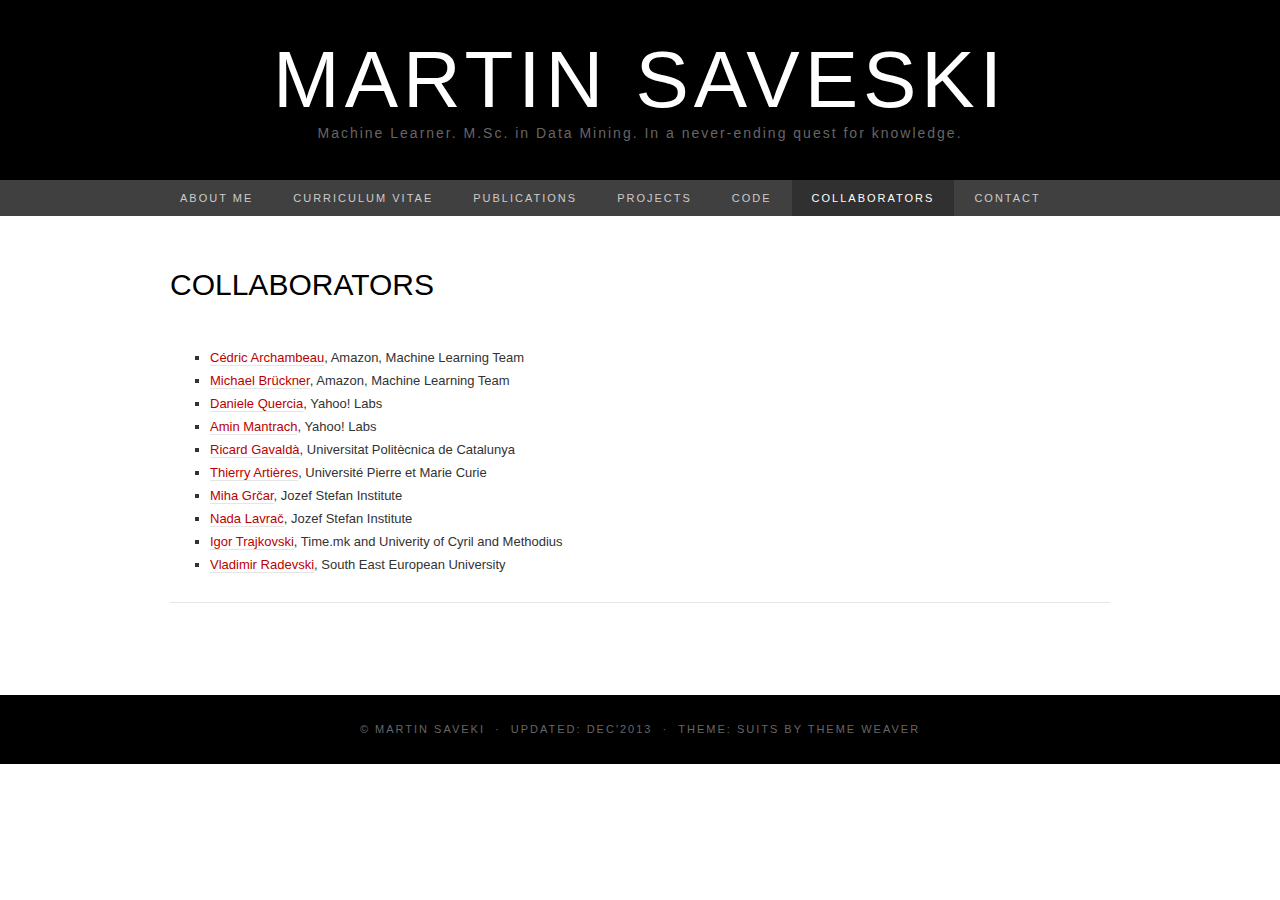
<file: _website_2014/collaborators.htm>
<!DOCTYPE html>
<html lang="en-US"><head><meta http-equiv="Content-Type" content="text/html; charset=UTF-8">
	<meta charset="UTF-8">
	<meta name="viewport" content="width=device-width">
	<title>Collaborators  | Martin Saveski</title>
	<link rel="stylesheet" id="suits-fonts-css" href="./files/css" type="text/css" media="all">
	<link rel="stylesheet" id="suits-style-css" href="./files/style.css" type="text/css" media="all">
	<script type="text/javascript" src="./files/jquery.js"></script>
	<script type="text/javascript" src="./files/jquery-migrate.min.js"></script>
	<style type="text/css" id="custom-background-css">
	body.custom-background { background-color: #ffffff; }
	</style>
	<script>
	  (function(i,s,o,g,r,a,m){i['GoogleAnalyticsObject']=r;i[r]=i[r]||function(){
	  (i[r].q=i[r].q||[]).push(arguments)},i[r].l=1*new Date();a=s.createElement(o),
	  m=s.getElementsByTagName(o)[0];a.async=1;a.src=g;m.parentNode.insertBefore(a,m)
	  })(window,document,'script','//www.google-analytics.com/analytics.js','ga');

	  ga('create', 'UA-46778883-1', 'martinsaveski.com');
	  ga('send', 'pageview');

	</script>
</head>

<body class="page page-id-47 page-template-default custom-background single-author full-width no-footer-sidebar" style="">
	<div id="page" class="hfeed site">
		<header id="masthead" class="site-header" role="banner">
			<a class="home-link" href="./index.htm" title="Martin Saveski" rel="home">
				<h1 class="site-title">Martin Saveski</h1>
				<h2 class="site-description">Machine Learner. M.Sc. in Data Mining. In a never-ending quest for knowledge.</h2>
			</a>

			<div id="navbar" class="navbar">
				<nav id="site-navigation" class="navigation main-navigation" role="navigation">
					<h3 class="menu-toggle">Menu</h3>
					<div class="menu-menu-1-container"><ul id="menu-menu-1" class="nav-menu"><li id="menu-item-41" class="menu-item menu-item-type-post_type menu-item-object-page menu-item-41"><a href="./index.htm">About me</a></li>
<li id="menu-item-83" class="menu-item menu-item-type-post_type menu-item-object-page menu-item-83"><a href="./curriculum-vitae.htm">Curriculum Vitae</a></li>
<li id="menu-item-42" class="menu-item menu-item-type-post_type menu-item-object-page menu-item-42"><a href="./publications.htm">Publications</a></li>
<li id="menu-item-147" class="menu-item menu-item-type-post_type menu-item-object-page menu-item-has-children menu-item-147"><a href="./projects.htm">Projects</a>
<ul class="sub-menu">
	<li id="menu-item-162" class="menu-item menu-item-type-post_type menu-item-object-page menu-item-162"><a href="./cold-start-recommendations.htm">Cold-start Recommendations</a></li>
	<li id="menu-item-161" class="menu-item menu-item-type-post_type menu-item-object-page menu-item-161"><a href="./iterative-hybrid-algorithm.htm">Iterative Hybrid Algorithm</a></li>
	<li id="menu-item-167" class="menu-item menu-item-type-post_type menu-item-object-page menu-item-167"><a href="./sentiment-analysis.htm">Sentiment Analysis of Financial Tweets</a></li>
	<li id="menu-item-163" class="menu-item menu-item-type-post_type menu-item-object-page menu-item-163"><a href="./automatic-wordnet-construction.htm">Automatic Wordnet Construction</a></li>
	<li id="menu-item-148" class="menu-item menu-item-type-post_type menu-item-object-page menu-item-148"><a href="./fingerprint-verification-system.htm">Fingerprint Verification System</a></li>
	<li id="menu-item-121" class="menu-item menu-item-type-post_type menu-item-object-page menu-item-121"><a href="./ai-agent-for-connect-four.htm">AI agent for Connect Four</a></li>
</ul>
</li>
<li id="menu-item-164" class="menu-item menu-item-type-post_type menu-item-object-page menu-item-164"><a href="./code.htm">Code</a></li>
<li id="menu-item-55" class="menu-item menu-item-type-post_type menu-item-object-page current-menu-item page_item page-item-47 current_page_item menu-item-55"><a href="./collaborators.htm">Collaborators</a></li>
<li id="menu-item-54" class="menu-item menu-item-type-post_type menu-item-object-page menu-item-54"><a href="./contact.htm">Contact</a></li>
</ul></div>									</nav><!-- #site-navigation -->
			</div><!-- #navbar -->
		</header><!-- #masthead -->

		<div id="main" class="site-main">

	<div id="primary" class="content-area">
		<div id="content" class="site-content" role="main">

										
<article id="post-47" class="post-47 page type-page status-publish hentry">
	<header class="entry-header">
		
		<h1 class="entry-title">Collaborators</h1>
	</header><!-- .entry-header -->

	<div class="entry-content">
		<ul>
<li style="text-align: justify;"><a href="http://www0.cs.ucl.ac.uk/staff/c.archambeau/" target="_blank">Cédric Archambeau</a>, Amazon, Machine Learning Team</li>
<li style="text-align: justify;"><a href="http://www.cs.uni-potsdam.de/~mibrueck/" target="_blank">Michael Brückner</a>, Amazon, Machine Learning Team</li>

<li style="text-align: justify;"><a href="http://researchswinger.org/" target="_blank">Daniele Quercia</a>, Yahoo! Labs</li>
<li style="text-align: justify;"><a href="http://iridia.ulb.ac.be/~amantrac/Homepage.html" target="_blank">Amin Mantrach</a>, Yahoo! Labs</li>
<li style="text-align: justify;"><a href="http://www.lsi.upc.edu/~gavalda/" target="_blank">Ricard Gavaldà</a>,&nbsp;Universitat Politècnica de Catalunya</li>
<li style="text-align: justify;"><a href="http://www-connex.lip6.fr/~artieres/Home/pmwiki.php" target="_blank">Thierry Artières</a>, Université Pierre et Marie Curie</li>
<li style="text-align: justify;"><a href="http://mihagrcar.org/" target="_blank">Miha Grčar</a>, Jozef Stefan Institute</li>
<li style="text-align: justify;"><a href="http://www-ai.ijs.si/NadaLavrac/" target="_blank">Nada Lavrač</a>, Jozef Stefan Institute</li>
<li style="text-align: justify;"><a href="http://www.time.mk/trajkovski/" target="_blank">Igor Trajkovski</a>, Time.mk and Univerity of Cyril and Methodius</li>
<li style="text-align: justify;"><a href="http://www.seeu.edu.mk/en/~v.radevski" target="_blank">Vladimir Radevski</a>, South East European University</li>
</ul>
			</div><!-- .entry-content -->

	</article><!-- #post -->
							
		</div><!-- #content -->
	</div><!-- #primary -->


		</div><!-- #main -->
		<footer id="colophon" class="site-footer" role="contentinfo">
			
			<div class="site-info-container">
				<div class="site-info">
					© Martin Saveki <span class="sep"> · </span> Updated: Dec'2013	<span class="sep"> · </span>
					Theme: Suits by <a href="http://www.themeweaver.net/" title="Theme Developer" rel="designer">Theme Weaver</a>				</div><!-- .site-info -->
			</div><!-- .site-info-container -->
		</footer><!-- #colophon -->
	</div><!-- #page -->

	<script type="text/javascript" src="./files/functions.js"></script>

</body></html>
</file>
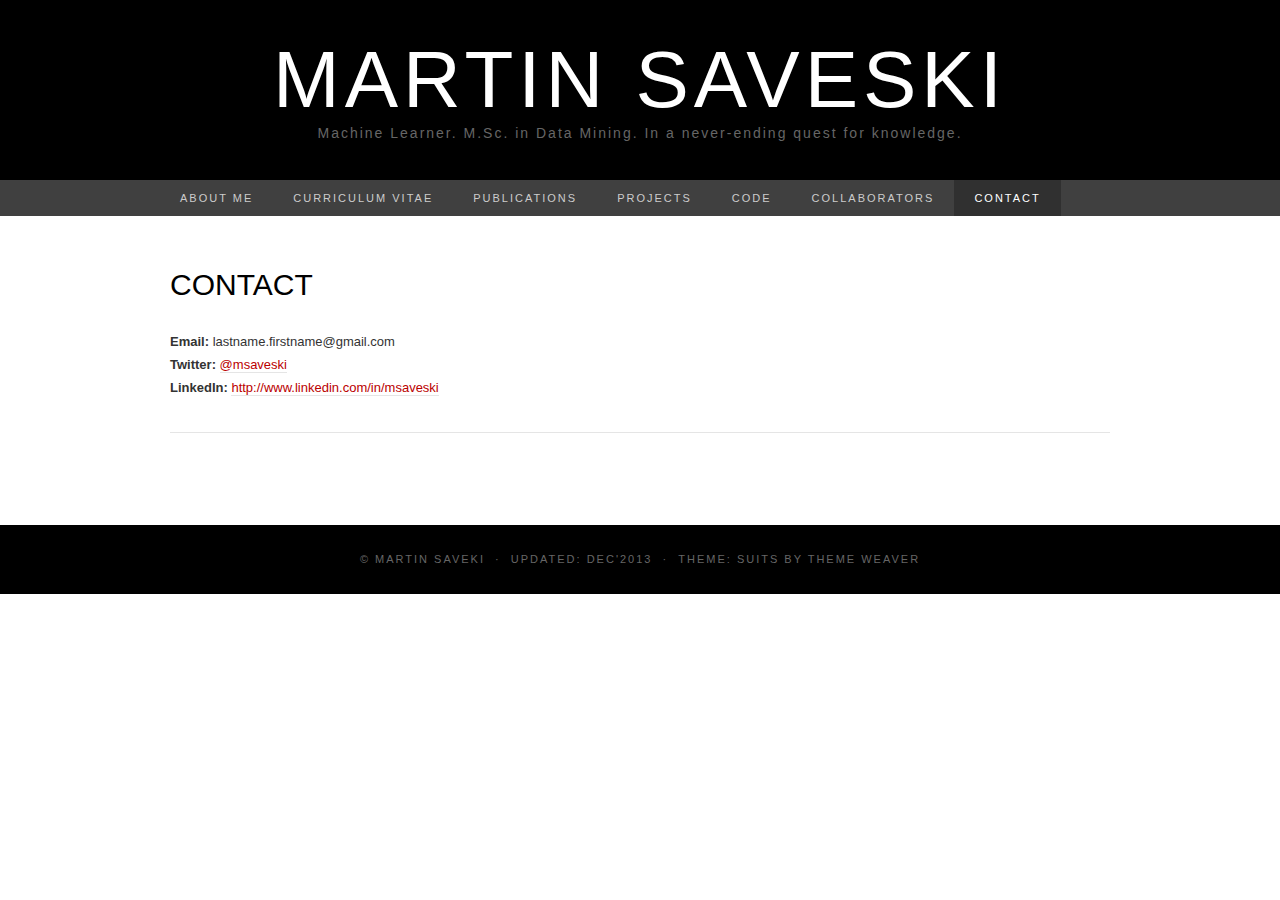
<file: _website_2014/contact.htm>
<!DOCTYPE html>
<html lang="en-US"><head><meta http-equiv="Content-Type" content="text/html; charset=UTF-8">
	<meta charset="UTF-8">
	<meta name="viewport" content="width=device-width">
	<title>Contact | Martin Saveski</title>
	<link rel="stylesheet" id="suits-fonts-css" href="./files/css" type="text/css" media="all">
	<link rel="stylesheet" id="suits-style-css" href="./files/style.css" type="text/css" media="all">
	<script type="text/javascript" src="./files/jquery.js"></script>
	<script type="text/javascript" src="./files/jquery-migrate.min.js"></script>
	<style type="text/css" id="custom-background-css">
	body.custom-background { background-color: #ffffff; }
	</style>
	<script>
	  (function(i,s,o,g,r,a,m){i['GoogleAnalyticsObject']=r;i[r]=i[r]||function(){
	  (i[r].q=i[r].q||[]).push(arguments)},i[r].l=1*new Date();a=s.createElement(o),
	  m=s.getElementsByTagName(o)[0];a.async=1;a.src=g;m.parentNode.insertBefore(a,m)
	  })(window,document,'script','//www.google-analytics.com/analytics.js','ga');

	  ga('create', 'UA-46778883-1', 'martinsaveski.com');
	  ga('send', 'pageview');

	</script>
</head>

<body class="page page-id-50 page-template-default custom-background single-author full-width no-footer-sidebar" style="">
	<div id="page" class="hfeed site">
		<header id="masthead" class="site-header" role="banner">
			<a class="home-link" href="./index.htm" title="Martin Saveski" rel="home">
				<h1 class="site-title">Martin Saveski</h1>
				<h2 class="site-description">Machine Learner. M.Sc. in Data Mining. In a never-ending quest for knowledge.</h2>
			</a>

			<div id="navbar" class="navbar">
				<nav id="site-navigation" class="navigation main-navigation" role="navigation">
					<h3 class="menu-toggle">Menu</h3>
					<div class="menu-menu-1-container"><ul id="menu-menu-1" class="nav-menu"><li id="menu-item-41" class="menu-item menu-item-type-post_type menu-item-object-page menu-item-41"><a href="./index.htm">About me</a></li>
<li id="menu-item-83" class="menu-item menu-item-type-post_type menu-item-object-page menu-item-83"><a href="./curriculum-vitae.htm">Curriculum Vitae</a></li>
<li id="menu-item-42" class="menu-item menu-item-type-post_type menu-item-object-page menu-item-42"><a href="./publications.htm">Publications</a></li>
<li id="menu-item-147" class="menu-item menu-item-type-post_type menu-item-object-page menu-item-has-children menu-item-147"><a href="./projects.htm">Projects</a>
<ul class="sub-menu">
	<li id="menu-item-162" class="menu-item menu-item-type-post_type menu-item-object-page menu-item-162"><a href="./cold-start-recommendations.htm">Cold-start Recommendations</a></li>
	<li id="menu-item-161" class="menu-item menu-item-type-post_type menu-item-object-page menu-item-161"><a href="./iterative-hybrid-algorithm.htm">Iterative Hybrid Algorithm</a></li>
	<li id="menu-item-167" class="menu-item menu-item-type-post_type menu-item-object-page menu-item-167"><a href="./sentiment-analysis.htm">Sentiment Analysis of Financial Tweets</a></li>
	<li id="menu-item-163" class="menu-item menu-item-type-post_type menu-item-object-page menu-item-163"><a href="./automatic-wordnet-construction.htm">Automatic Wordnet Construction</a></li>
	<li id="menu-item-148" class="menu-item menu-item-type-post_type menu-item-object-page menu-item-148"><a href="./fingerprint-verification-system.htm">Fingerprint Verification System</a></li>
	<li id="menu-item-121" class="menu-item menu-item-type-post_type menu-item-object-page menu-item-121"><a href="./ai-agent-for-connect-four.htm">AI agent for Connect Four</a></li>
</ul>
</li>
<li id="menu-item-164" class="menu-item menu-item-type-post_type menu-item-object-page menu-item-164"><a href="./code.htm">Code</a></li>
<li id="menu-item-55" class="menu-item menu-item-type-post_type menu-item-object-page menu-item-55"><a href="./collaborators.htm">Collaborators</a></li>
<li id="menu-item-54" class="menu-item menu-item-type-post_type menu-item-object-page current-menu-item page_item page-item-50 current_page_item menu-item-54"><a href="./contact.htm">Contact</a></li>
</ul></div>									</nav><!-- #site-navigation -->
			</div><!-- #navbar -->
		</header><!-- #masthead -->

		<div id="main" class="site-main">

	<div id="primary" class="content-area">
		<div id="content" class="site-content" role="main">

										
<article id="post-50" class="post-50 page type-page status-publish hentry">
	<header class="entry-header">
		
		<h1 class="entry-title">Contact</h1>
	</header><!-- .entry-header -->

	<div class="entry-content">
		<p><strong>Email:</strong> lastname.firstname@gmail.com<br>
<strong>Twitter:</strong> <a href="https://twitter.com/msaveski" target="_blank">@msaveski</a><br>
<strong>LinkedIn:</strong> <a href="http://www.linkedin.com/in/msaveski" target="_blank">http://www.linkedin.com/in/msaveski</a></p>
			</div><!-- .entry-content -->

	</article><!-- #post -->
							
		</div><!-- #content -->
	</div><!-- #primary -->


		</div><!-- #main -->
		<footer id="colophon" class="site-footer" role="contentinfo">
			
			<div class="site-info-container">
				<div class="site-info">
					© Martin Saveki <span class="sep"> · </span> Updated: Dec'2013	<span class="sep"> · </span>
					Theme: Suits by <a href="http://www.themeweaver.net/" title="Theme Developer" rel="designer">Theme Weaver</a>				</div><!-- .site-info -->
			</div><!-- .site-info-container -->
		</footer><!-- #colophon -->
	</div><!-- #page -->

	<script type="text/javascript" src="./files/functions.js"></script>

</body></html>
</file>
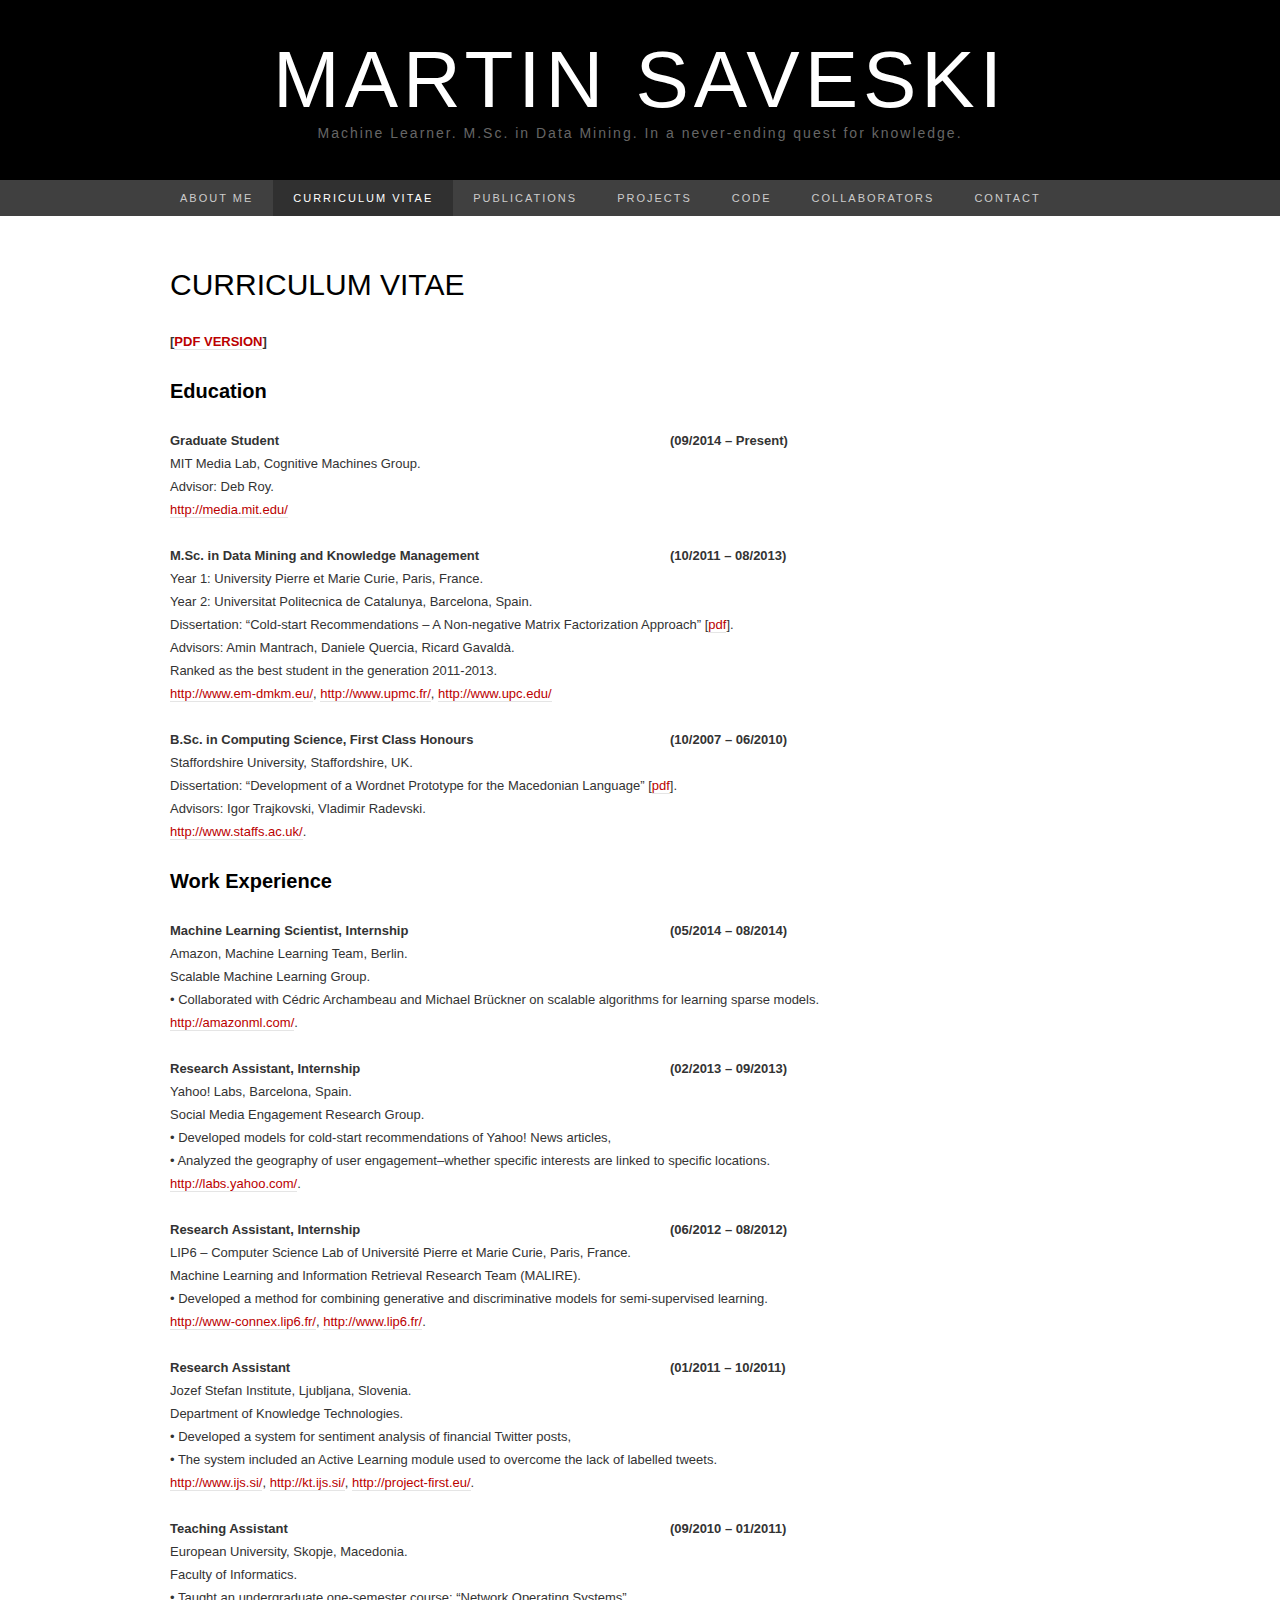
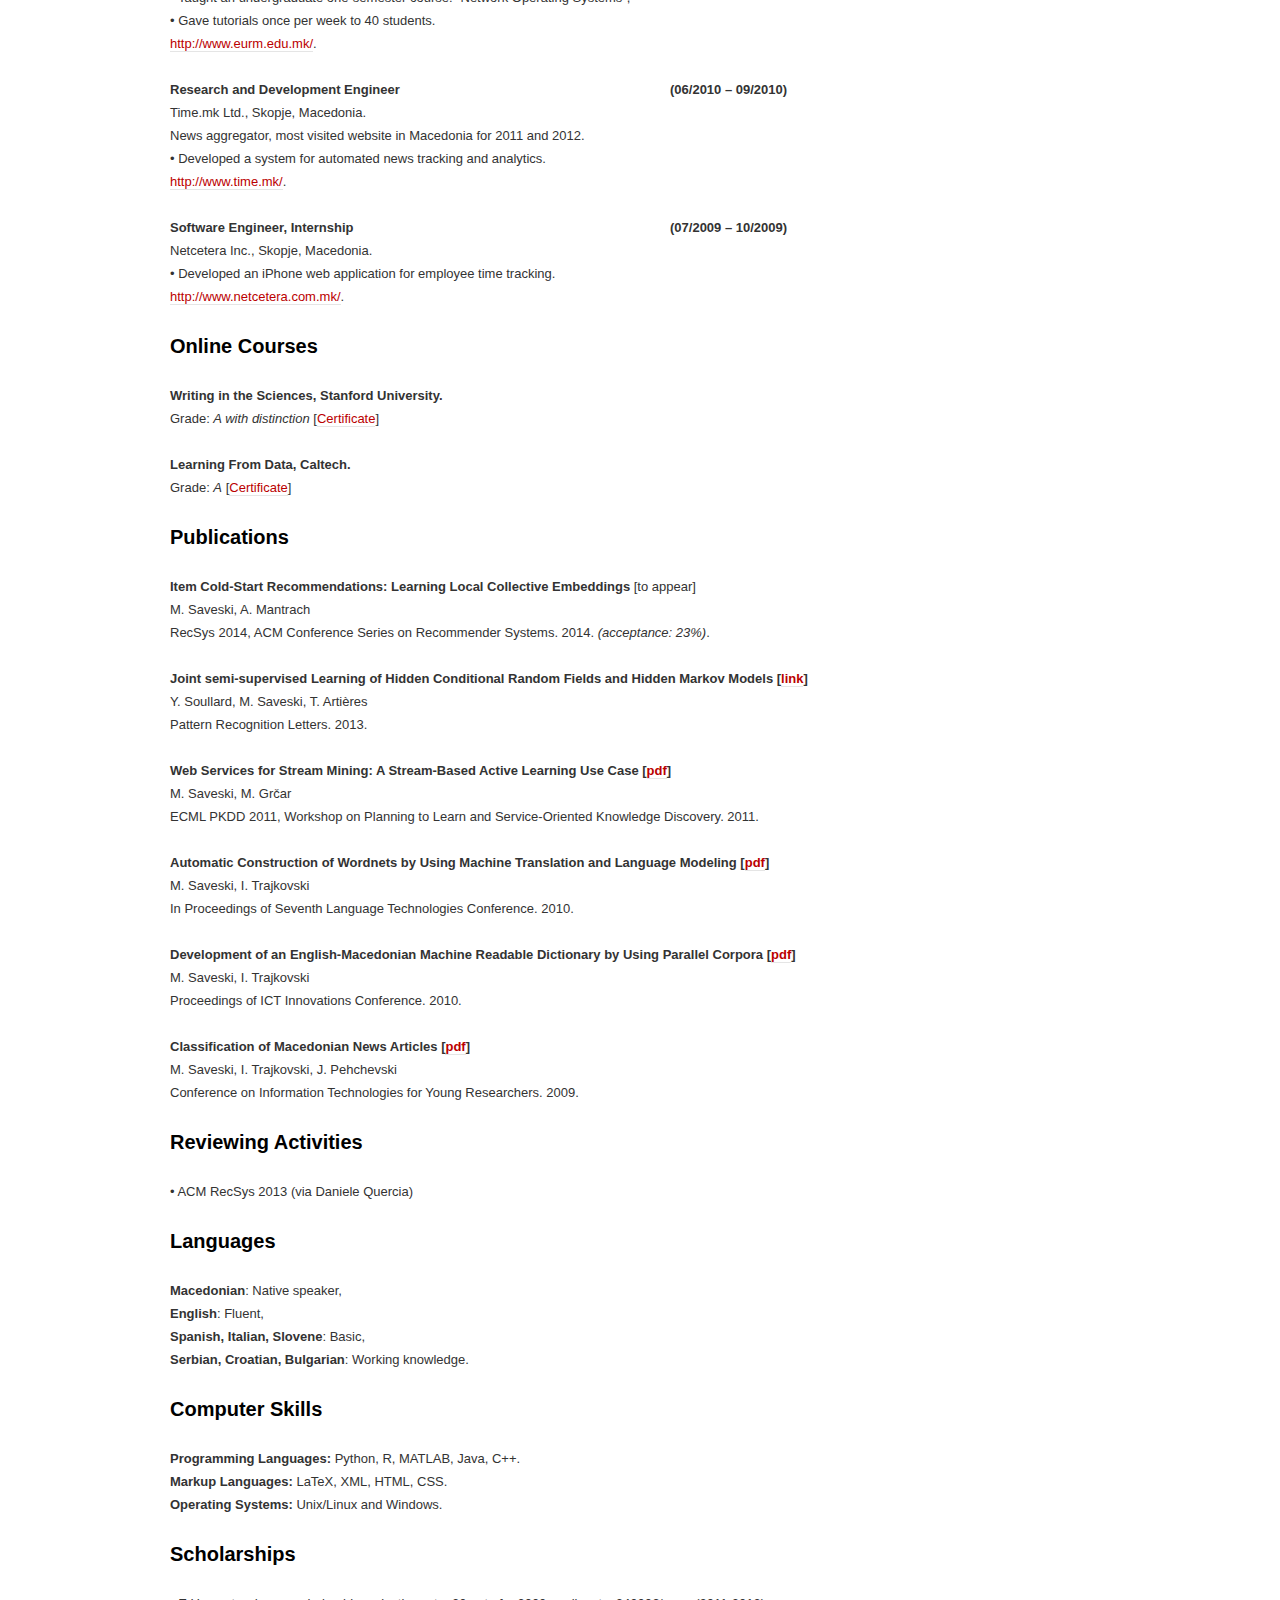
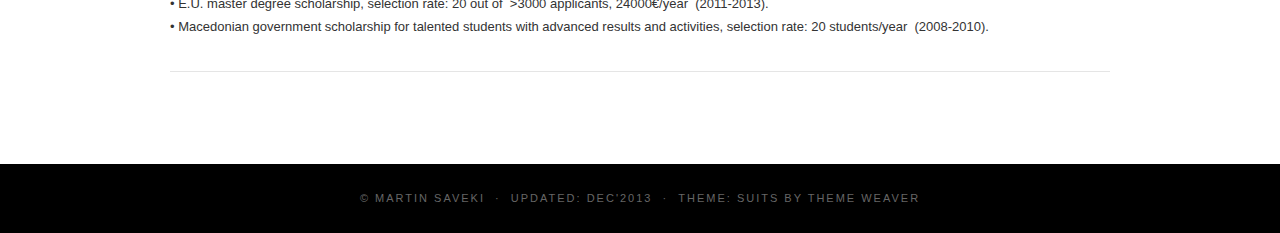
<file: _website_2014/curriculum-vitae.htm>
<!DOCTYPE html>
<html lang="en-US"><head><meta http-equiv="Content-Type" content="text/html; charset=UTF-8">
	<meta charset="UTF-8">
	<meta name="viewport" content="width=device-width">
	<title>Curriculum Vitae | Martin Saveski</title>
	<link rel="stylesheet" id="suits-fonts-css" href="./files/css" type="text/css" media="all">
	<link rel="stylesheet" id="suits-style-css" href="./files/style.css" type="text/css" media="all">
	<script type="text/javascript" src="./files/jquery.js"></script>
	<script type="text/javascript" src="./files/jquery-migrate.min.js"></script>
	<style type="text/css" id="custom-background-css">
	body.custom-background { background-color: #ffffff; }
	</style>
	<script>
	  (function(i,s,o,g,r,a,m){i['GoogleAnalyticsObject']=r;i[r]=i[r]||function(){
	  (i[r].q=i[r].q||[]).push(arguments)},i[r].l=1*new Date();a=s.createElement(o),
	  m=s.getElementsByTagName(o)[0];a.async=1;a.src=g;m.parentNode.insertBefore(a,m)
	  })(window,document,'script','//www.google-analytics.com/analytics.js','ga');

	  ga('create', 'UA-46778883-1', 'martinsaveski.com');
	  ga('send', 'pageview');

	</script>
</head>

<body class="page page-id-61 page-template-default custom-background single-author full-width no-footer-sidebar" style="">
	<div id="page" class="hfeed site">
		<header id="masthead" class="site-header" role="banner">
			<a class="home-link" href="./index.htm" title="Martin Saveski" rel="home">
				<h1 class="site-title">Martin Saveski</h1>
				<h2 class="site-description">Machine Learner. M.Sc. in Data Mining. In a never-ending quest for knowledge.</h2>
			</a>

			<div id="navbar" class="navbar">
				<nav id="site-navigation" class="navigation main-navigation" role="navigation">
					<h3 class="menu-toggle">Menu</h3>
					<div class="menu-menu-1-container"><ul id="menu-menu-1" class="nav-menu"><li id="menu-item-41" class="menu-item menu-item-type-post_type menu-item-object-page menu-item-41"><a href="./index.htm">About me</a></li>
<li id="menu-item-83" class="menu-item menu-item-type-post_type menu-item-object-page current-menu-item page_item page-item-61 current_page_item menu-item-83"><a href="./curriculum-vitae.htm">Curriculum Vitae</a></li>
<li id="menu-item-42" class="menu-item menu-item-type-post_type menu-item-object-page menu-item-42"><a href="./publications.htm">Publications</a></li>
<li id="menu-item-147" class="menu-item menu-item-type-post_type menu-item-object-page menu-item-has-children menu-item-147"><a href="./projects.htm">Projects</a>
<ul class="sub-menu">
	<li id="menu-item-162" class="menu-item menu-item-type-post_type menu-item-object-page menu-item-162"><a href="./cold-start-recommendations.htm">Cold-start Recommendations</a></li>
	<li id="menu-item-161" class="menu-item menu-item-type-post_type menu-item-object-page menu-item-161"><a href="./iterative-hybrid-algorithm.htm">Iterative Hybrid Algorithm</a></li>
	<li id="menu-item-167" class="menu-item menu-item-type-post_type menu-item-object-page menu-item-167"><a href="./sentiment-analysis.htm">Sentiment Analysis of Financial Tweets</a></li>
	<li id="menu-item-163" class="menu-item menu-item-type-post_type menu-item-object-page menu-item-163"><a href="./automatic-wordnet-construction.htm">Automatic Wordnet Construction</a></li>
	<li id="menu-item-148" class="menu-item menu-item-type-post_type menu-item-object-page menu-item-148"><a href="./fingerprint-verification-system.htm">Fingerprint Verification System</a></li>
	<li id="menu-item-121" class="menu-item menu-item-type-post_type menu-item-object-page menu-item-121"><a href="./ai-agent-for-connect-four.htm">AI agent for Connect Four</a></li>
</ul>
</li>
<li id="menu-item-164" class="menu-item menu-item-type-post_type menu-item-object-page menu-item-164"><a href="./code.htm">Code</a></li>
<li id="menu-item-55" class="menu-item menu-item-type-post_type menu-item-object-page menu-item-55"><a href="./collaborators.htm">Collaborators</a></li>
<li id="menu-item-54" class="menu-item menu-item-type-post_type menu-item-object-page menu-item-54"><a href="./contact.htm">Contact</a></li>
</ul></div>									</nav><!-- #site-navigation -->
			</div><!-- #navbar -->
		</header><!-- #masthead -->

		<div id="main" class="site-main">

	<div id="primary" class="content-area">
		<div id="content" class="site-content" role="main">

										
<article id="post-61" class="post-61 page type-page status-publish hentry">
	<header class="entry-header">
		
		<h1 class="entry-title">Curriculum Vitae</h1>
	</header><!-- .entry-header -->

	<div class="entry-content">
		<p><strong>[<a href="./data/Martin_SAVESKI-CV_Nov_2013.pdf" target="_blank">PDF VERSION</a>]</strong></p>
<h2>Education</h2>
<table style="margin: 0 0 0;" border="0">
<tbody>
<tr>
<td style="width: 500px; border-bottom-width: 0px; padding: 0px 0px 0px 0px;"><strong>Graduate Student</strong></td>
<td style="border-bottom-width: 0px; padding: 0px 0px 0px 0px;"><strong>(09/2014 – Present)</strong></td>
</tr>
</tbody>
</table>
<p>MIT Media Lab, Cognitive Machines Group.<br>
Advisor: Deb Roy.<br>
<a href="http://media.mit.edu/" target="_blank">http://media.mit.edu/</a></p>
<table style="margin: 0 0 0;" border="0">
<tbody>
<tr>
<td style="width: 500px; border-bottom-width: 0px; padding: 0px 0px 0px 0px;"><strong>M.Sc. in Data Mining and Knowledge Management</strong></td>
<td style="border-bottom-width: 0px; padding: 0px 0px 0px 0px;"><strong>(10/2011 – 08/2013)</strong></td>
</tr>
</tbody>
</table>
<p>Year 1: University Pierre et Marie Curie, Paris, France.<br>
Year 2: Universitat Politecnica de Catalunya, Barcelona, Spain.<br>
Dissertation: “Cold-start Recommendations – A Non-negative Matrix Factorization Approach” [<a href="./data/msc_thesis.pdf" target="_blank">pdf</a>].<br>
Advisors: Amin Mantrach, Daniele Quercia, Ricard Gavaldà.<br>
Ranked as the best student in the generation 2011-2013.<br>
<a href="http://www.em-dmkm.eu/" target="_blank">http://www.em-dmkm.eu/</a>, <a href="http://www.upmc.fr/" target="_blank">http://www.upmc.fr/</a>, <a href="http://www.upc.edu/" target="_blank">http://www.upc.edu/</a></p>
<table style="margin: 0 0 0;" border="0">
<tbody>
<tr>
<td style="width: 500px; border-bottom-width: 0px; padding: 0px 0px 0px 0px;"><strong>B.Sc. in Computing Science, First Class Honours</strong></td>
<td style="border-bottom-width: 0px; padding: 0px 0px 0px 0px;"><strong>(10/2007 – 06/2010)</strong></td>
</tr>
</tbody>
</table>
<p>Staffordshire University, Staffordshire, UK.<br>
Dissertation: “Development of a Wordnet Prototype for the Macedonian Language” [<a href="./data/bsc_thesis.pdf" target="_blank">pdf</a>].<br>
Advisors: Igor Trajkovski, Vladimir Radevski.<br>
<a href="http://www.staffs.ac.uk/" target="_blank">http://www.staffs.ac.uk/</a>.</p>
<h2>Work Experience</h2>
<table style="margin: 0 0 0;" border="0">
<tbody>
<tr>
<td style="width: 500px; border-bottom-width: 0px; padding: 0px 0px 0px 0px;"><strong>Machine Learning Scientist, Internship</strong></td>
<td style="border-bottom-width: 0px; padding: 0px 0px 0px 0px;"><strong>(05/2014 – 08/2014)</strong></td>
</tr>
</tbody>
</table>
<p>Amazon, Machine Learning Team, Berlin.<br>
Scalable Machine Learning Group.<br>
• Collaborated with Cédric Archambeau and Michael Brückner on scalable algorithms for learning sparse models.<br>
<a href="http://amazonml.com/" target="_blank">http://amazonml.com/</a>.</p>
<table style="margin: 0 0 0;" border="0">
<tbody>
<tr>
<td style="width: 500px; border-bottom-width: 0px; padding: 0px 0px 0px 0px;"><strong>Research Assistant, Internship</strong></td>
<td style="border-bottom-width: 0px; padding: 0px 0px 0px 0px;"><strong>(02/2013 – 09/2013)</strong></td>
</tr>
</tbody>
</table>
<p>Yahoo! Labs, Barcelona, Spain.<br>
Social Media Engagement Research Group.<br>
• Developed models for cold-start recommendations of Yahoo! News articles,<br>
• Analyzed the geography of user engagement–whether specific interests are linked to specific locations.<br>
<a href="http://labs.yahoo.com/" target="_blank">http://labs.yahoo.com/</a>.</p>
<table style="margin: 0 0 0;" border="0">
<tbody>
<tr>
<td style="width: 500px; border-bottom-width: 0px; padding: 0px 0px 0px 0px;"><strong>Research Assistant, Internship</strong></td>
<td style="border-bottom-width: 0px; padding: 0px 0px 0px 0px;"><strong>(06/2012 – 08/2012)</strong></td>
</tr>
</tbody>
</table>
<p>LIP6 – Computer Science Lab of Université Pierre et Marie Curie, Paris, France.<br>
Machine Learning and Information Retrieval Research Team (MALIRE).<br>
• Developed a method for combining generative and discriminative models for semi-supervised learning.<br>
<a href="http://www-connex.lip6.fr/" target="_blank">http://www-connex.lip6.fr/</a>, <a href="http://www.lip6.fr/" target="_blank">http://www.lip6.fr/</a>.</p>
<table style="margin: 0 0 0;" border="0">
<tbody>
<tr>
<td style="width: 500px; border-bottom-width: 0px; padding: 0px 0px 0px 0px;"><strong>Research Assistant</strong></td>
<td style="border-bottom-width: 0px; padding: 0px 0px 0px 0px;"><strong>(01/2011 – 10/2011)</strong></td>
</tr>
</tbody>
</table>
<p>Jozef Stefan Institute, Ljubljana, Slovenia.<br>
Department of Knowledge Technologies.<br>
• Developed a system for sentiment analysis of financial Twitter posts,<br>
• The system included an Active Learning module used to overcome the lack of labelled tweets.<br>
<a href="http://www.ijs.si/" target="_blank">http://www.ijs.si/</a>, <a href="http://kt.ijs.si/" target="_blank">http://kt.ijs.si/</a>, <a href="http://project-first.eu/" target="_blank">http://project-first.eu/</a>.</p>
<table style="margin: 0 0 0;" border="0">
<tbody>
<tr>
<td style="width: 500px; border-bottom-width: 0px; padding: 0px 0px 0px 0px;"><strong>Teaching Assistant</strong></td>
<td style="border-bottom-width: 0px; padding: 0px 0px 0px 0px;"><strong>(09/2010 – 01/2011)</strong></td>
</tr>
</tbody>
</table>
<p>European University, Skopje, Macedonia.<br>
Faculty of Informatics.<br>
• Taught an undergraduate one-semester course: “Network Operating Systems”,<br>
• Gave tutorials once per week to 40 students.<br>
<a href="http://www.eurm.edu.mk/" target="_blank">http://www.eurm.edu.mk/</a>.</p>
<table style="margin: 0 0 0;" border="0">
<tbody>
<tr>
<td style="width: 500px; border-bottom-width: 0px; padding: 0px 0px 0px 0px;"><strong>Research and Development Engineer</strong></td>
<td style="border-bottom-width: 0px; padding: 0px 0px 0px 0px;"><strong>(06/2010 – 09/2010)</strong></td>
</tr>
</tbody>
</table>
<p>Time.mk Ltd., Skopje, Macedonia.<br>
News aggregator, most visited website in Macedonia for 2011 and 2012.<br>
• Developed a system for automated news tracking and analytics.<br>
<a href="http://www.time.mk/" target="_blank">http://www.time.mk/</a>.</p>
<table style="margin: 0 0 0;" border="0">
<tbody>
<tr>
<td style="width: 500px; border-bottom-width: 0px; padding: 0px 0px 0px 0px;"><strong>Software Engineer, Internship</strong></td>
<td style="border-bottom-width: 0px; padding: 0px 0px 0px 0px;"><strong>(07/2009 – 10/2009)</strong></td>
</tr>
</tbody>
</table>
<p>Netcetera Inc., Skopje, Macedonia.<br>
• Developed an iPhone web application for employee time tracking.<br>
<a href="http://www.netcetera.com.mk/" target="_blank">http://www.netcetera.com.mk/</a>.</p>
<h2>Online Courses</h2>
<p><strong>Writing in the Sciences, Stanford University.&nbsp;</strong><br>
Grade: <i>A with distinction</i> [<a href="./data/writting_in_the_sciences_certificate.pdf" target="_blank">Certificate</a>]</p>
<p><strong>Learning From Data, Caltech.&nbsp;</strong><br>
Grade: <i>A</i> [<a href="./data/learning_from_data_certificate.pdf" target="_blank">Certificate</a>]</p>
<h2>Publications</h2>
<p><strong>Item Cold-Start Recommendations: Learning Local Collective Embeddings</strong> [to appear]<br>
M. Saveski, A. Mantrach<br>
RecSys 2014, ACM Conference Series on Recommender Systems. 2014. <i>(acceptance: 23%)</i>.
</p>
<p><strong>Joint semi-supervised Learning of Hidden Conditional Random Fields and Hidden Markov Models<strong>&nbsp;[<a href="http://www.sciencedirect.com/science/article/pii/S0167865513001323" target="_blank">link</a>]</strong></strong><br>
Y. Soullard, M. Saveski, T. Artières<br>
Pattern Recognition Letters. 2013.</p>
<p><strong>Web Services for Stream Mining: A Stream-Based Active Learning Use Case [<a href="./data/ecml2011.pdf" target="_blank">pdf</a>]</strong><br>
M. Saveski, M. Grčar<br>
ECML PKDD 2011, Workshop on Planning to Learn and Service-Oriented Knowledge Discovery. 2011.</p>
<p><strong>Automatic Construction of Wordnets by Using Machine Translation and Language Modeling [<a href="./data/lt2010.pdf" target="_blank">pdf</a>]</strong><br>
M. Saveski, I. Trajkovski<br>
In Proceedings of Seventh Language Technologies Conference. 2010.</p>
<p><strong>Development of an English-Macedonian Machine Readable Dictionary by Using Parallel Corpora [<a href="./data/ict2010.pdf" target="_blank">pdf</a>]</strong><br>
M. Saveski, I. Trajkovski<br>
Proceedings of ICT Innovations Conference. 2010.</p>
<p><strong>Classification of Macedonian News Articles [<a href="./data/cityr2009.pdf" target="_blank">pdf</a>]</strong><br>
M. Saveski, I. Trajkovski, J. Pehchevski<br>
Conference on Information Technologies for Young Researchers. 2009.</p>
<h2>Reviewing Activities</h2>
<p>• ACM RecSys 2013 (via Daniele Quercia)</p>
<h2>Languages</h2>
<p><strong>Macedonian</strong>: Native speaker,<br>
<strong>English</strong>: Fluent,<br>
<strong>Spanish, Italian, Slovene</strong>: Basic,<br>
<strong>Serbian, Croatian, Bulgarian</strong>: Working knowledge.</p>
<h2>Computer Skills</h2>
<p><strong>Programming Languages:</strong> Python, R, MATLAB, Java, C++.<br>
<strong>Markup Languages:</strong> LaTeX, XML, HTML, CSS.<br>
<strong>Operating Systems:</strong> Unix/Linux and Windows.</p>
<h2>Scholarships</h2>
<p>• E.U. master degree scholarship, selection rate: 20 out of &nbsp;&gt;3000 applicants, 24000€/year &nbsp;(2011-2013).<br>
• Macedonian government scholarship for talented students with advanced results and activities, selection rate: 20 students/year &nbsp;(2008-2010).</p>
			</div><!-- .entry-content -->

	</article><!-- #post -->
							
		</div><!-- #content -->
	</div><!-- #primary -->


		</div><!-- #main -->
		<footer id="colophon" class="site-footer" role="contentinfo">
			
			<div class="site-info-container">
				<div class="site-info">
					© Martin Saveki <span class="sep"> · </span> Updated: Dec'2013	<span class="sep"> · </span>
					Theme: Suits by <a href="http://www.themeweaver.net/" title="Theme Developer" rel="designer">Theme Weaver</a>				</div><!-- .site-info -->
			</div><!-- .site-info-container -->
		</footer><!-- #colophon -->
	</div><!-- #page -->

	<script type="text/javascript" src="./files/functions.js"></script>

</body></html>
</file>
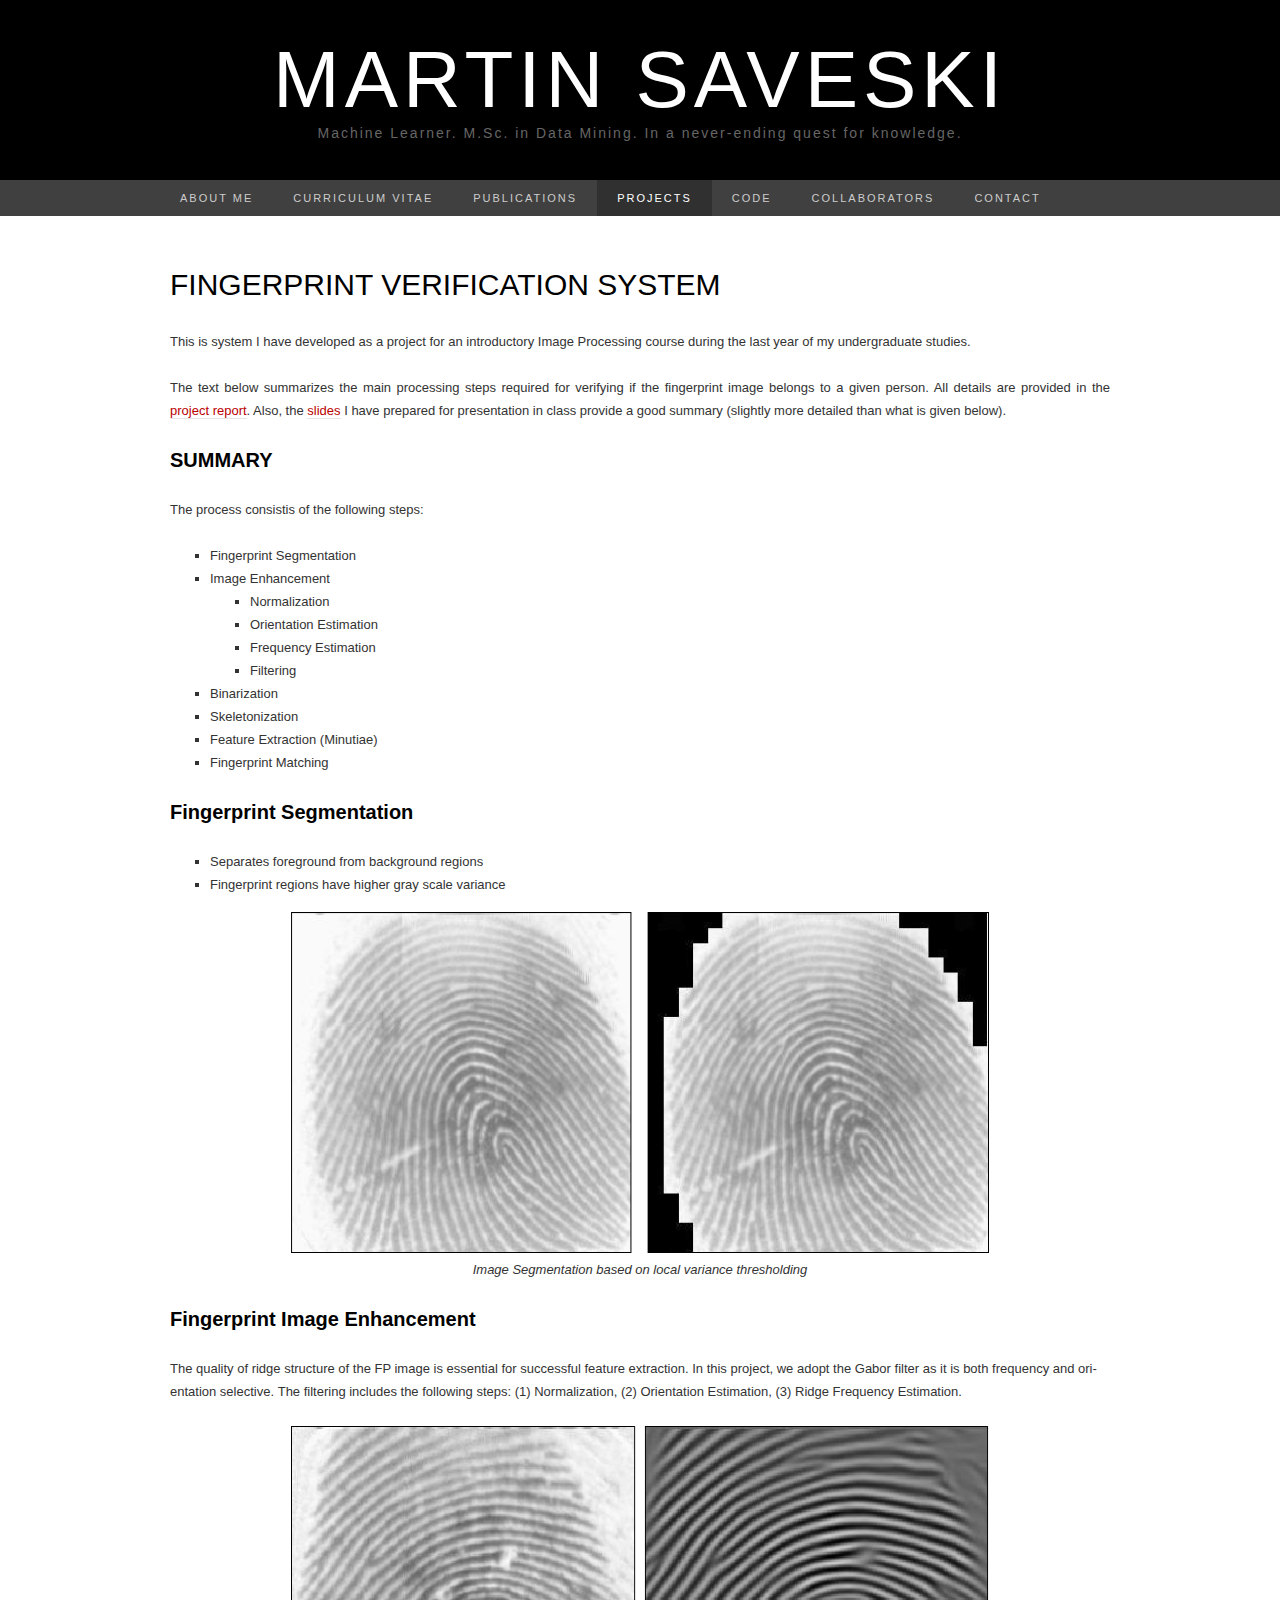
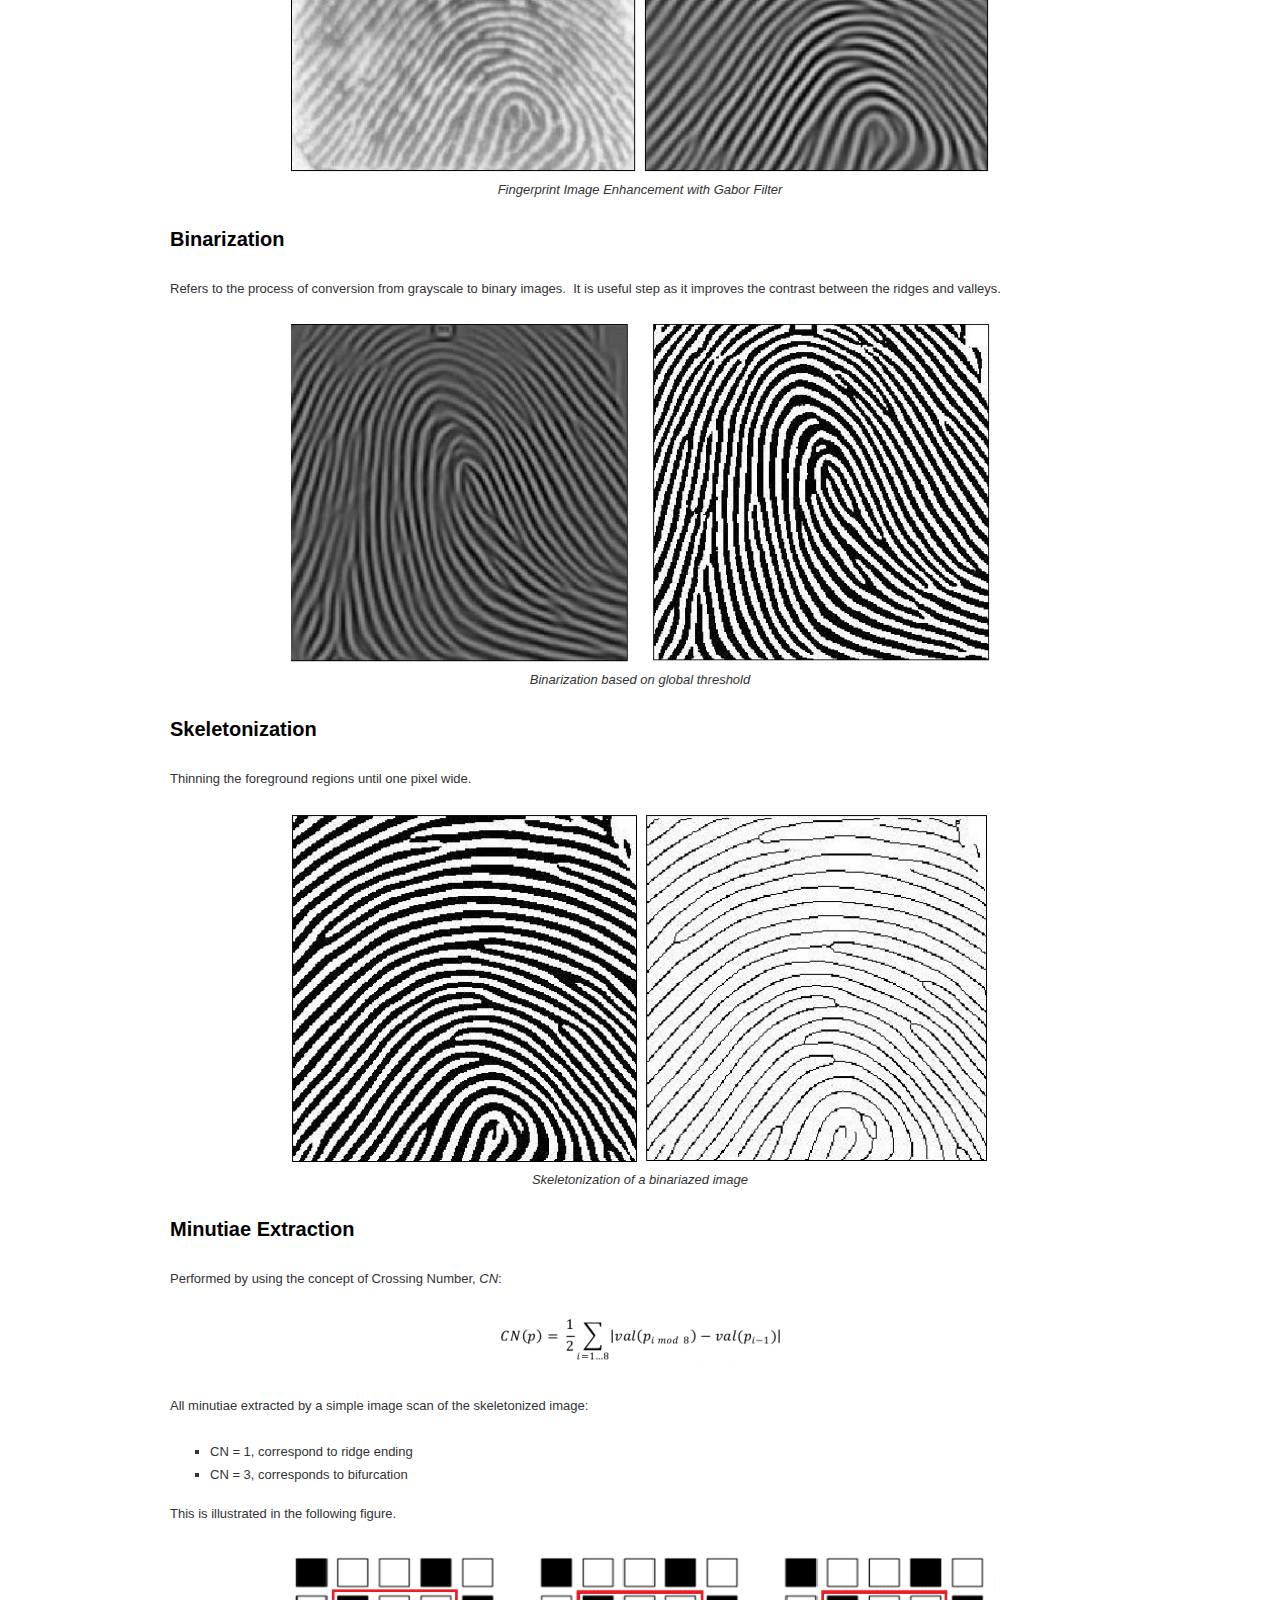
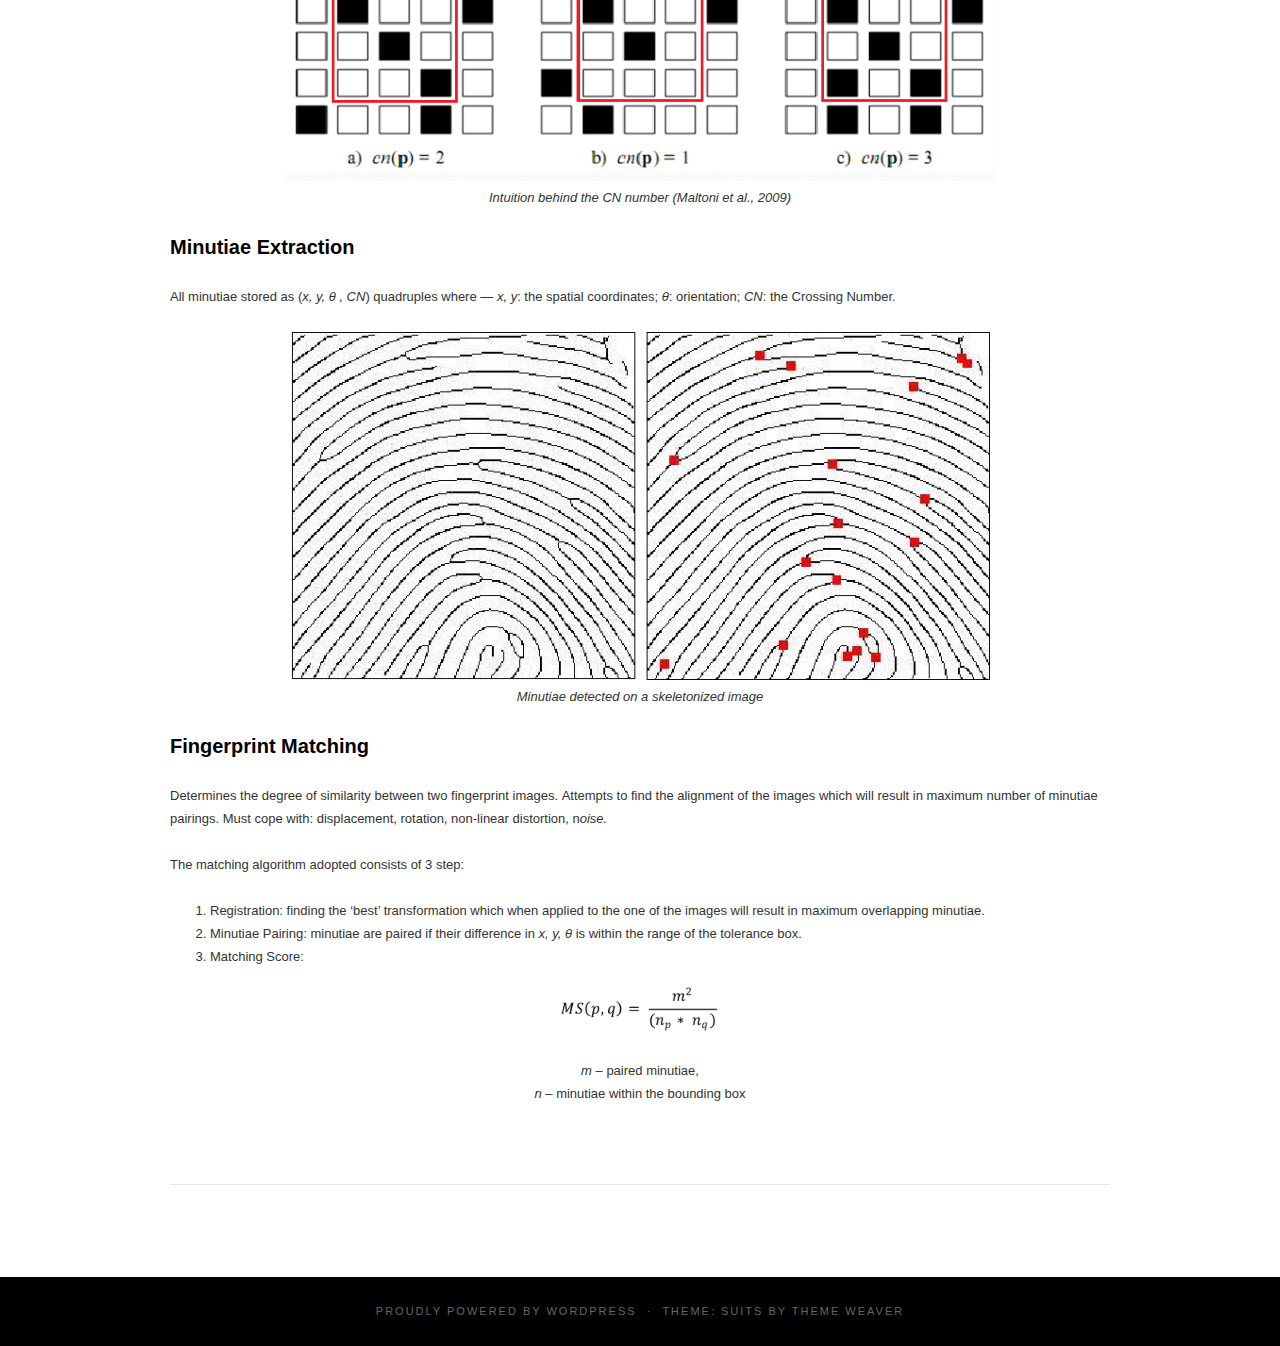
<file: _website_2014/fingerprint-verification-system.htm>
<!DOCTYPE html>
<html lang="en-US"><head><meta http-equiv="Content-Type" content="text/html; charset=UTF-8">
	<meta charset="UTF-8">
	<meta name="viewport" content="width=device-width">
	<title>Fingerprint Verification System | Martin Saveski</title>
	<link rel="stylesheet" id="suits-fonts-css" href="./files/css" type="text/css" media="all">
	<link rel="stylesheet" id="suits-style-css" href="./files/style.css" type="text/css" media="all">
	<script type="text/javascript" src="./files/jquery.js"></script>
	<script type="text/javascript" src="./files/jquery-migrate.min.js"></script>
	<style type="text/css" id="custom-background-css">
	body.custom-background { background-color: #ffffff; }
	</style>
</head>

<body class="page page-id-122 page-template-default custom-background single-author full-width no-footer-sidebar" style="">
	<div id="page" class="hfeed site">
		<header id="masthead" class="site-header" role="banner">
			<a class="home-link" href="./index.htm" title="Martin Saveski" rel="home">
				<h1 class="site-title">Martin Saveski</h1>
				<h2 class="site-description">Machine Learner. M.Sc. in Data Mining. In a never-ending quest for knowledge.</h2>
			</a>

			<div id="navbar" class="navbar">
				<nav id="site-navigation" class="navigation main-navigation" role="navigation">
					<h3 class="menu-toggle">Menu</h3>
					<div class="menu-menu-1-container"><ul id="menu-menu-1" class="nav-menu"><li id="menu-item-41" class="menu-item menu-item-type-post_type menu-item-object-page menu-item-41"><a href="./index.htm">About me</a></li>
<li id="menu-item-83" class="menu-item menu-item-type-post_type menu-item-object-page menu-item-83"><a href="./curriculum-vitae.htm">Curriculum Vitae</a></li>
<li id="menu-item-42" class="menu-item menu-item-type-post_type menu-item-object-page menu-item-42"><a href="./publications.htm">Publications</a></li>
<li id="menu-item-147" class="menu-item menu-item-type-post_type menu-item-object-page current-menu-ancestor current-menu-parent current_page_parent current_page_ancestor menu-item-has-children menu-item-147"><a href="./projects.htm">Projects</a>
<ul class="sub-menu">
	<li id="menu-item-162" class="menu-item menu-item-type-post_type menu-item-object-page menu-item-162"><a href="./cold-start-recommendations.htm">Cold-start Recommendations</a></li>
	<li id="menu-item-161" class="menu-item menu-item-type-post_type menu-item-object-page menu-item-161"><a href="./iterative-hybrid-algorithm.htm">Iterative Hybrid Algorithm</a></li>
	<li id="menu-item-167" class="menu-item menu-item-type-post_type menu-item-object-page menu-item-167"><a href="./sentiment-analysis.htm">Sentiment Analysis of Financial Tweets</a></li>
	<li id="menu-item-163" class="menu-item menu-item-type-post_type menu-item-object-page menu-item-163"><a href="./automatic-wordnet-construction.htm">Automatic Wordnet Construction</a></li>
	<li id="menu-item-148" class="menu-item menu-item-type-post_type menu-item-object-page current-menu-item page_item page-item-122 current_page_item menu-item-148"><a href="./fingerprint-verification-system.htm">Fingerprint Verification System</a></li>
	<li id="menu-item-121" class="menu-item menu-item-type-post_type menu-item-object-page menu-item-121"><a href="./ai-agent-for-connect-four.htm">AI agent for Connect Four</a></li>
</ul>
</li>
<li id="menu-item-164" class="menu-item menu-item-type-post_type menu-item-object-page menu-item-164"><a href="./code.htm">Code</a></li>
<li id="menu-item-55" class="menu-item menu-item-type-post_type menu-item-object-page menu-item-55"><a href="./collaborators.htm">Collaborators</a></li>
<li id="menu-item-54" class="menu-item menu-item-type-post_type menu-item-object-page menu-item-54"><a href="./contact.htm">Contact</a></li>
</ul></div>									</nav><!-- #site-navigation -->
			</div><!-- #navbar -->
		</header><!-- #masthead -->

		<div id="main" class="site-main">

	<div id="primary" class="content-area">
		<div id="content" class="site-content" role="main">

										
<article id="post-122" class="post-122 page type-page status-publish hentry">
	<header class="entry-header">
		
		<h1 class="entry-title">Fingerprint Verification System</h1>
	</header><!-- .entry-header -->

	<div class="entry-content">
		<p>This is system I have developed as a project for an introductory Image Processing course during the last year of my undergraduate studies.</p>
<p style="text-align: justify;">The text below summarizes the main processing steps required for verifying if the fingerprint image belongs to a given person. All details are provided in the <a href="./data/fp_report.pdf" target="_blank">project&nbsp;report</a>. Also, the <a href="./data/fp_slides.pdf" target="_blank">slides</a>&nbsp;I have prepared for presentation in class provide a good summary (slightly more detailed than what is given below).</p>
<h2>SUMMARY</h2>
<p>The process consistis of the following steps:</p>
<ul>
<li>Fingerprint Segmentation</li>
<li>Image Enhancement
<ul>
<li>Normalization</li>
<li>Orientation Estimation</li>
<li>Frequency Estimation</li>
<li>Filtering</li>
</ul>
</li>
<li>Binarization</li>
<li>Skeletonization</li>
<li>Feature Extraction (Minutiae)</li>
<li>Fingerprint Matching</li>
</ul>
<h2>Fingerprint Segmentation</h2>
<ul>
<li>Separates foreground from background regions</li>
<li>Fingerprint regions have higher gray scale variance</li>
</ul>
<p style="text-align: center;"><span style="line-height: 1.5em;"><img class=" wp-image-126 aligncenter" alt="segmentation" src="./files/segmentation.png" width="700" height="340"></span><em><span style="line-height: 1.5em;">Image Segmentation based on local variance thresholding</span></em></p>
<h2>Fingerprint Image Enhancement</h2>
<p>The quality of ridge structure of the FP image is essential&nbsp;for successful feature extraction. In this project, we adopt the&nbsp;Gabor filter as it is both frequency and orientation selective.&nbsp;<span style="line-height: 1.5em;">The filtering includes the following steps: (1)</span><span style="line-height: 1.5em;">&nbsp;Normalization, (2)&nbsp;</span><span style="line-height: 1.5em;">Orientation Estimation,&nbsp;</span><span style="line-height: 1.5em;">(3) Ridge Frequency Estimation.</span></p>
<p style="text-align: center;"><img class=" wp-image-129 aligncenter" alt="gabor" src="./files/gabor.png" width="700" height="340"><em><span style="line-height: 1.5em;">Fingerprint Image Enhancement with Gabor Filter</span></em></p>
<h2 style="text-align: left;">Binarization</h2>
<p>Refers to the process of conversion from grayscale to binary images. &nbsp;It is useful step as it improves the&nbsp;contrast between the ridges and valleys.</p>
<p style="text-align: center;"><span style="line-height: 1.5em;"><img class=" wp-image-128 aligncenter" alt="binarization" src="./files/binarization.png" width="700" height="340"></span><em>Binarization based on global threshold</em></p>
<h2>Skeletonization</h2>
<p>Thinning the foreground regions until one pixel wide.</p>
<p style="text-align: center;"><img class=" wp-image-127 aligncenter" alt="skeletonization" src="./files/skeletonization.png" width="700" height="340"><em style="line-height: 1.5em;">Skeletonization of a binariazed image</em></p>
<h2 style="text-align: left;">Minutiae Extraction</h2>
<p>Performed by using the concept of Crossing Number, <em>CN</em>:</p>
<p style="text-align: center;"><img class="size-medium wp-image-125 aligncenter" alt="menutia-formula" src="./files/menutia-formula-300x58.png" width="300" height="58"></p>
<p>All minutiae extracted by a simple image scan of the skeletonized image:</p>
<ul>
<li>CN = 1, correspond to ridge ending</li>
<li>CN = 3, corresponds to bifurcation</li>
</ul>
<p>This is illustrated in the following figure.</p>
<p style="text-align: center;"><img class=" wp-image-124 aligncenter" alt="menitua extraction" src="./files/menitua-extraction.png" width="710" height="233"><em style="line-height: 1.5em;">Intuition behind the CN number&nbsp;(Maltoni et al., 2009)</em></p>
<h2 style="text-align: left;">Minutiae Extraction</h2>
<p>All minutiae stored as (<em>x, y, θ , CN</em>) quadruples where — <em>x, y</em>: the spatial coordinates;&nbsp;<em>θ</em>: orientation;&nbsp;<em>CN</em>: the Crossing Number.</p>
<p style="text-align: center;"><img class=" wp-image-130 aligncenter" alt="men-extraction" src="./files/men-extraction.png" width="700" height="340"><em style="line-height: 1.5em;">Minutiae detected on a skeletonized image</em></p>
<h2 style="text-align: left;">Fingerprint Matching</h2>
<p><span style="line-height: 1.5em;">Determines the degree of similarity between two fingerprint images.&nbsp;</span>Attempts to find the alignment of the images which will result in maximum number of minutiae pairings.&nbsp;Must cope with: displacement, r<span style="line-height: 1.5em;">otation, n</span>on-linear distortion, n<em style="line-height: 1.5em;"><span style="line-height: 1.5em;">oise.</span></em></p>
<p><span style="line-height: 1.5em;">The matching algorithm adopted consists of 3 step:</span></p>
<ol>
<li>Registration: finding the ‘best’ transformation which when applied to the one of the images will result in maximum overlapping minutiae.</li>
<li>Minutiae Pairing: minutiae are paired if their difference in<em> x, y, θ</em> is within the range of the tolerance box.</li>
<li>Matching Score:</li>
</ol>
<p style="text-align: center;"><img class=" wp-image-135 aligncenter" alt="matchinscore" src="./files/matchinscore.png" width="168" height="52"></p>
<p style="text-align: center;"><em>m</em> – paired minutiae,<br>
<em>n</em> – minutiae within the bounding box</p>
<p>&nbsp;</p>
			</div><!-- .entry-content -->

	</article><!-- #post -->
							
		</div><!-- #content -->
	</div><!-- #primary -->


		</div><!-- #main -->
		<footer id="colophon" class="site-footer" role="contentinfo">
			
			<div class="site-info-container">
				<div class="site-info">
										Proudly powered by <a href="http://wordpress.org/" title="Semantic Personal Publishing Platform">WordPress</a>					<span class="sep"> · </span>
					Theme: Suits by <a href="http://www.themeweaver.net/" title="Theme Developer" rel="designer">Theme Weaver</a>				</div><!-- .site-info -->
			</div><!-- .site-info-container -->
		</footer><!-- #colophon -->
	</div><!-- #page -->

	<script type="text/javascript" src="./files/functions.js"></script>

</body></html>
</file>
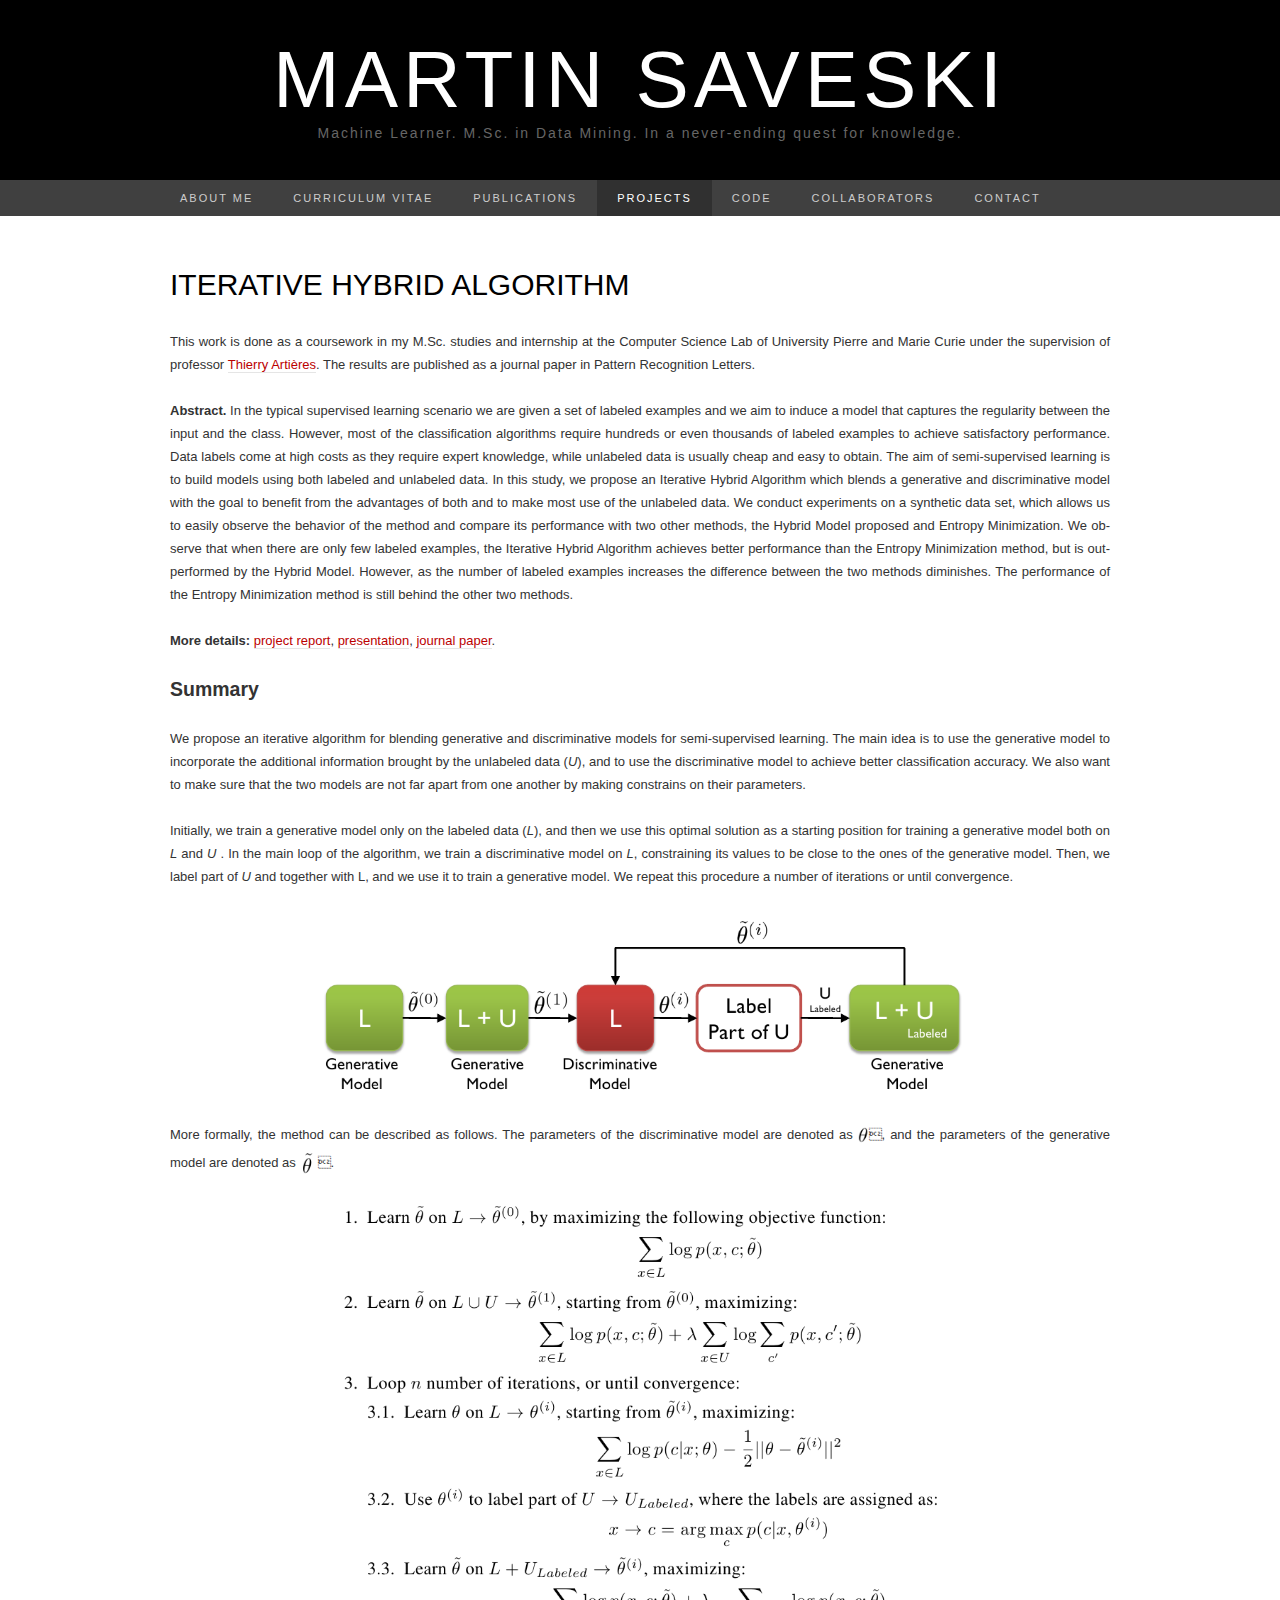
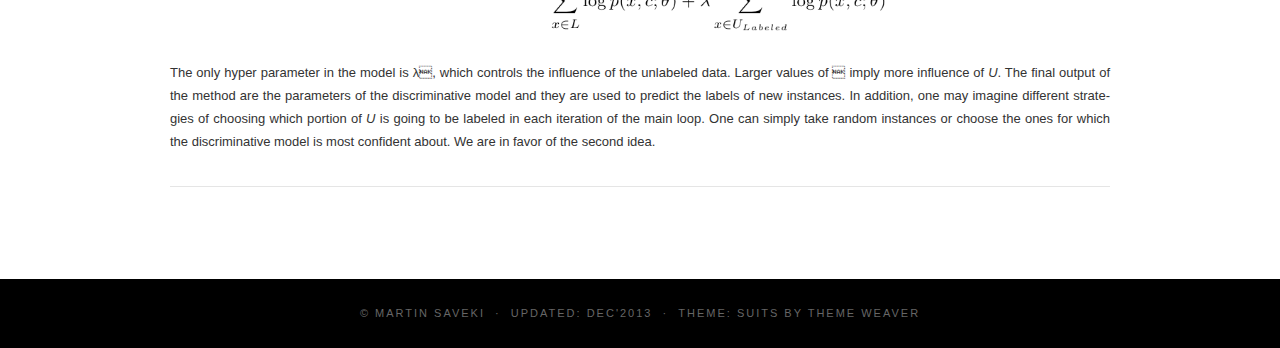
<file: _website_2014/iterative-hybrid-algorithm.htm>
<!DOCTYPE html>
<html lang="en-US"><head><meta http-equiv="Content-Type" content="text/html; charset=UTF-8">
	<meta charset="UTF-8">
	<meta name="viewport" content="width=device-width">
	<title>Iterative Hybrid Algorithm | Martin Saveski</title>
	<link rel="stylesheet" id="suits-fonts-css" href="./files/css" type="text/css" media="all">
	<link rel="stylesheet" id="suits-style-css" href="./files/style.css" type="text/css" media="all">
	<script type="text/javascript" src="./files/jquery.js"></script>
	<script type="text/javascript" src="./files/jquery-migrate.min.js"></script>
	<style type="text/css" id="custom-background-css">
	body.custom-background { background-color: #ffffff; }
	</style>
	<script>
	  (function(i,s,o,g,r,a,m){i['GoogleAnalyticsObject']=r;i[r]=i[r]||function(){
	  (i[r].q=i[r].q||[]).push(arguments)},i[r].l=1*new Date();a=s.createElement(o),
	  m=s.getElementsByTagName(o)[0];a.async=1;a.src=g;m.parentNode.insertBefore(a,m)
	  })(window,document,'script','//www.google-analytics.com/analytics.js','ga');

	  ga('create', 'UA-46778883-1', 'martinsaveski.com');
	  ga('send', 'pageview');

	</script>
</head>

<body class="page page-id-159 page-template-default custom-background single-author full-width no-footer-sidebar" style="">
	<div id="page" class="hfeed site">
		<header id="masthead" class="site-header" role="banner">
			<a class="home-link" href="./index.htm" title="Martin Saveski" rel="home">
				<h1 class="site-title">Martin Saveski</h1>
				<h2 class="site-description">Machine Learner. M.Sc. in Data Mining. In a never-ending quest for knowledge.</h2>
			</a>

			<div id="navbar" class="navbar">
				<nav id="site-navigation" class="navigation main-navigation" role="navigation">
					<h3 class="menu-toggle">Menu</h3>
					<div class="menu-menu-1-container"><ul id="menu-menu-1" class="nav-menu"><li id="menu-item-41" class="menu-item menu-item-type-post_type menu-item-object-page menu-item-41"><a href="./index.htm">About me</a></li>
<li id="menu-item-83" class="menu-item menu-item-type-post_type menu-item-object-page menu-item-83"><a href="./curriculum-vitae.htm">Curriculum Vitae</a></li>
<li id="menu-item-42" class="menu-item menu-item-type-post_type menu-item-object-page menu-item-42"><a href="./publications.htm">Publications</a></li>
<li id="menu-item-147" class="menu-item menu-item-type-post_type menu-item-object-page current-menu-ancestor current-menu-parent current_page_parent current_page_ancestor menu-item-has-children menu-item-147"><a href="./projects.htm">Projects</a>
<ul class="sub-menu">
	<li id="menu-item-162" class="menu-item menu-item-type-post_type menu-item-object-page menu-item-162"><a href="./cold-start-recommendations.htm">Cold-start Recommendations</a></li>
	<li id="menu-item-161" class="menu-item menu-item-type-post_type menu-item-object-page current-menu-item page_item page-item-159 current_page_item menu-item-161"><a href="./iterative-hybrid-algorithm.htm">Iterative Hybrid Algorithm</a></li>
	<li id="menu-item-167" class="menu-item menu-item-type-post_type menu-item-object-page menu-item-167"><a href="./sentiment-analysis.htm">Sentiment Analysis of Financial Tweets</a></li>
	<li id="menu-item-163" class="menu-item menu-item-type-post_type menu-item-object-page menu-item-163"><a href="./automatic-wordnet-construction.htm">Automatic Wordnet Construction</a></li>
	<li id="menu-item-148" class="menu-item menu-item-type-post_type menu-item-object-page menu-item-148"><a href="./fingerprint-verification-system.htm">Fingerprint Verification System</a></li>
	<li id="menu-item-121" class="menu-item menu-item-type-post_type menu-item-object-page menu-item-121"><a href="./ai-agent-for-connect-four.htm">AI agent for Connect Four</a></li>
</ul>
</li>
<li id="menu-item-164" class="menu-item menu-item-type-post_type menu-item-object-page menu-item-164"><a href="./code.htm">Code</a></li>
<li id="menu-item-55" class="menu-item menu-item-type-post_type menu-item-object-page menu-item-55"><a href="./collaborators.htm">Collaborators</a></li>
<li id="menu-item-54" class="menu-item menu-item-type-post_type menu-item-object-page menu-item-54"><a href="./contact.htm">Contact</a></li>
</ul></div>									</nav><!-- #site-navigation -->
			</div><!-- #navbar -->
		</header><!-- #masthead -->

		<div id="main" class="site-main">

	<div id="primary" class="content-area">
		<div id="content" class="site-content" role="main">

										
<article id="post-159" class="post-159 page type-page status-publish hentry">
	<header class="entry-header">
		
		<h1 class="entry-title">Iterative Hybrid Algorithm</h1>
	</header><!-- .entry-header -->

	<div class="entry-content">
		<p style="text-align: justify;">This work is done as a coursework in my M.Sc. studies and internship at the Computer Science Lab of&nbsp;University Pierre and Marie Curie under the supervision of professor&nbsp;<a href="http://www-connex.lip6.fr/~artieres/Home/pmwiki.php" target="_blank">Thierry Artières</a>. The results are published as a journal paper in&nbsp;Pattern Recognition Letters.</p>
<p style="text-align: justify;"><strong>Abstract.</strong> In the typical supervised learning scenario we are given a set of labeled examples and we aim to induce a model that captures the regularity between the input and the class. However, most of the classification algorithms require hundreds or even thousands of labeled examples to achieve satisfactory performance. Data labels come at high costs as they require expert knowledge, while unlabeled data is usually cheap and easy to obtain. The aim of semi-supervised learning is to build models using both labeled and unlabeled data. In this study, we propose an Iterative Hybrid Algorithm which blends a generative and discriminative model with the goal to benefit from the advantages of both and to make most use of the unlabeled data. We conduct experiments on a synthetic data set, which allows us to easily observe the behavior of the method and compare its performance with two other methods, the Hybrid Model proposed and Entropy Minimization. We observe that when there are only few labeled examples, the Iterative Hybrid Algorithm achieves better performance than the Entropy Minimization method, but is outperformed by the Hybrid Model. However, as the number of labeled examples increases the difference between the two methods diminishes. The performance of the Entropy Minimization method is still behind the other two methods.</p>
<p><strong>More details: </strong><a href="./data/iha-report.pdf" target="_blank">project report</a>, <a href="./data/iha-pres.pdf" target="_blank">presentation</a>, <a href="http://www.sciencedirect.com/science/article/pii/S0167865513001323" target="_blank">journal paper</a>.</p>
<p><strong style="font-size: 1.5em; line-height: 1.5em;">Summary</strong></p>
<p style="text-align: justify;">We propose an iterative algorithm for blending generative and discriminative models for semi-supervised learning. The main idea is to use the generative model to incorporate the additional information brought by the unlabeled data (<em>U</em>), and to use the discriminative model to achieve better classification accuracy. We also want to make sure that the two models are not far apart from one another by making constrains on their parameters.</p>
<p style="text-align: justify;">Initially, we train a generative model only on the labeled data (<em>L</em>), and then we use this optimal solution as a starting position for training a generative model both on <em>L</em> and <em>U</em> . In the main loop of the algorithm, we train a discriminative model on <em>L</em>, constraining its values to be close to the ones of the generative model. Then, we label part of <em>U</em> and together with L, and we use it to train a generative model. We repeat this procedure a number of iterations or until convergence.</p>
<p style="text-align: center;"><img class=" wp-image-186 aligncenter" alt="iha-chart" src="./files/iha-chart.png" width="667" height="187"></p>
<p style="text-align: justify;">More formally, the method can be described as follows. The parameters of the discriminative model are denoted as <a href="./files/theta.png"><img class="alignnone  wp-image-191" alt="theta" src="./files/theta.png" width="11" height="17"></a>, and the parameters of the generative model are denoted as &nbsp;<a href="./files/theta-tld.png"><img class="alignnone  wp-image-192" alt="theta-tld" src="./files/theta-tld.png" width="11" height="21"></a>&nbsp;.</p>
<p style="text-align: center;"><img class=" wp-image-188 aligncenter" alt="iha-alg-latex" src="./files/iha-alg-latex1.png" width="608" height="440"></p>
<p style="text-align: justify;">The only hyper parameter in the model is λ, which controls the influence of the unlabeled data.&nbsp;Larger values of  imply more influence of <em>U</em>. The final output of the method are the parameters of&nbsp;the discriminative model and they are used to predict the labels of new instances.&nbsp;In addition, one may imagine different strategies of choosing which portion of <em>U</em> is going to be&nbsp;labeled in each iteration of the main loop. One can simply take random instances or choose the ones&nbsp;for which the discriminative model is most confident about. We are in favor of the second idea.</p>
			</div><!-- .entry-content -->

	</article><!-- #post -->
							
		</div><!-- #content -->
	</div><!-- #primary -->


		</div><!-- #main -->
		<footer id="colophon" class="site-footer" role="contentinfo">
			
			<div class="site-info-container">
				<div class="site-info">
					© Martin Saveki <span class="sep"> · </span> Updated: Dec'2013	<span class="sep"> · </span>
					Theme: Suits by <a href="http://www.themeweaver.net/" title="Theme Developer" rel="designer">Theme Weaver</a>				</div><!-- .site-info -->
			</div><!-- .site-info-container -->
		</footer><!-- #colophon -->
	</div><!-- #page -->

	<script type="text/javascript" src="./files/functions.js"></script>

</body></html>
</file>
<file: _website_2014/files/style.css>
/*
Theme Name: Suits
Theme URI: http://www.themeweaver.net/demo/suits/
Author: Theme Weaver
Author URI: http://www.themeweaver.net/
Description: For blogs and websites. Sleek design and solid code. Suits make you look good.
Version: 1.0
License: GNU General Public License v2 or later
License URI: http://www.gnu.org/licenses/gpl-2.0.html
Tags: black, gray, white, dark, one-column, two-columns, right-sidebar, flexible-width, custom-background, custom-header, custom-menu, featured-images, full-width-template, microformats, threaded-comments
Text Domain: suits

This theme, like WordPress, is licensed under the GPL.
Use it to make something cool, have fun, and share what you've learned with others.
*/


/* =Reset (http://git.io/normalize)
----------------------------------------------- */

* {
	-webkit-box-sizing: border-box;
	-moz-box-sizing:    border-box;
	box-sizing:         border-box;
}

article,
aside,
details,
figcaption,
figure,
footer,
header,
nav,
section,
summary {
	display: block;
}

audio,
canvas,
video {
	display: inline-block;
}

audio:not([controls]) {
	display: none;
	height: 0;
}

[hidden] {
	display: none;
}

html {
	font-size: 62.5%; /* 10px */
	overflow-y: scroll;
	-webkit-text-size-adjust: 100%;
	-ms-text-size-adjust: 100%;
}

html,
button,
input,
select,
textarea {
	font-family: "Lucida Grande", "Lucida Sans Unicode", "Lucida Sans", Geneva, Verdana, sans-serif;
}

body {
	color: #333;
	font-size: 13px;
	font-size: 1.3rem;
	line-height: 23px;
	line-height: 2.3rem;
	margin: 0;
}

a {
	color: #333;
	text-decoration: none;
	-webkit-transition: none;
	transition:         none;
}

a:focus {
	outline: thin dotted;
}

a:active,
a:hover {
	color: #b00;
	outline: 0;
}

a:hover {
	-webkit-transition: all 0.3s;
	transition:         all 0.3s;
}

h1,
h2,
h3,
h4,
h5,
h6 {
	clear: both;
	color: #000;
	font-family: "Lucida Grande", "Lucida Sans Unicode", "Lucida Sans", Geneva, Verdana, sans-serif;
	font-weight: bold;
	line-height: 1.5;
	margin: 23px 0;
	margin: 2.3rem 0;
}

h1 {
	font-size: 24px;
	font-size: 2.4rem;
}

h2 {
	font-size: 20px;
	font-size: 2rem;
}

h3 {
	font-size: 17px;
	font-size: 1.7rem;
}

h4 {
	font-size: 15px;
	font-size: 1.5rem;
}

h5 {
	font-size: 13px;
	font-size: 1.3rem;
}

h6 {
	color: rgba(0, 0, 0, 0.45);
	font-size: 13px;
	font-size: 1.3rem;
	letter-spacing: 1px;
	text-transform: uppercase;
}

address {
	font-style: italic;
	margin: 0 0 23px;
	margin: 0 0 2.3rem;
}

abbr[title] {
	border-bottom: 1px dotted;
}

b,
strong {
	font-weight: bold;
}

dfn {
	font-style: italic;
}

mark {
	background: #ff0;
	color: #000;
}

p {
	margin: 0 0 23px;
	margin: 0 0 2.3rem;
}

code,
kbd,
pre,
samp {
	font-family: monospace, serif;
	font-size: 13px;
	font-size: 1.3rem;
	-webkit-hyphens: none;
	-moz-hyphens:    none;
	-ms-hyphens:     none;
	hyphens:         none;
}

pre {
	background-color: rgba(0, 0, 0, 0.04);
	color: #666;
	font-family: monospace;
	font-size: 13px;
	font-size: 1.3rem;
	margin: 23px 0;
	margin: 2.3rem 0;
	overflow: auto;
	padding: 20px;
	padding: 2rem;
	white-space: pre;
	white-space: pre-wrap;
	word-wrap: break-word;
}

blockquote,
q {
	-webkit-hyphens: none;
	-moz-hyphens:    none;
	-ms-hyphens:     none;
	hyphens:         none;
	quotes: none;
}

blockquote:before,
blockquote:after,
q:before,
q:after {
	content: "";
	content: none;
}

blockquote {
	font-size: 13px;
	font-size: 1.3rem;
	font-style: italic;
	font-weight: normal;
	margin: 23px;
	margin: 2.3rem;
}

blockquote blockquote {
	margin-right: 0;
}

blockquote cite,
blockquote small {
	font-size: 11px;
	font-size: 1.1rem;
	font-weight: normal;
	text-transform: uppercase;
}

blockquote em,
blockquote i {
	font-style: normal;
	font-weight: normal;
}

blockquote strong,
blockquote b {
	font-weight: normal;
}

small {
	font-size: smaller;
}

sub,
sup {
	font-size: 75%;
	line-height: 0;
	position: relative;
	vertical-align: baseline;
}

sup {
	top: -0.5em;
}

sub {
	bottom: -0.25em;
}

dl {
	margin: 0 20px;
	margin: 0 2rem;
}

dt {
	font-weight: bold;
}

dd {
	margin: 0 0 20px;
	margin: 0 0 2rem;
}

menu,
ol,
ul {
	margin: 16px 0;
	margin: 1.6rem 0;
	padding: 0 0 0 40px;
	padding: 0 0 0 4rem;
}

ul {
	list-style-type: square;
}

nav ul,
nav ol {
	list-style: none;
	list-style-image: none;
}

li > ul,
li > ol {
	margin: 0;
}

img {
	-ms-interpolation-mode: bicubic;
	border: 0;
	vertical-align: middle;
}

svg:not(:root) {
	overflow: hidden;
}

figure {
	margin: 0;
}

form {
	margin: 0;
}

fieldset {
	border: 1px solid rgba(0, 0, 0, 0.1);
	padding: 20px;
	padding: 2rem;
	margin-bottom: 23px;
	margin-bottom: 2.3rem;
}

legend {
	border: 0;
	padding: 0 5px;
	white-space: normal;
}

button,
input,
select,
textarea {
	font-size: 100%;
	margin: 0;
	max-width: 100%;
	vertical-align: baseline;
}

button,
input {
	line-height: normal;
}

button,
html input[type="button"],
input[type="reset"],
input[type="submit"] {
	-webkit-appearance: button;
	cursor: pointer;
}

button[disabled],
input[disabled] {
	cursor: default;
}

input[type="checkbox"],
input[type="radio"] {
	padding: 0;
}

input[type="search"] {
	-webkit-appearance: textfield;
	padding-right: 2px; /* Don't cut off the webkit search cancel button */
	width: 270px;
}

input[type="search"]::-webkit-search-decoration {
	-webkit-appearance: none;
}

button::-moz-focus-inner,
input::-moz-focus-inner {
	border: 0;
	padding: 0;
}

textarea {
	overflow: auto;
	vertical-align: top;
}

table {
	border-spacing: 0;
	margin: 0 0 23px;
	margin: 0 0 2.3rem;
	width: 100%;
}

caption,
th,
td {
	border-bottom: 1px solid rgba(0, 0, 0, 0.1);
	font-weight: normal;
	text-align: left;
}

caption {
	border: 0;
	margin: 23px 0;
	margin: 2.3rem 0;
}

th {
	font-weight: bold;
	text-transform: uppercase;
}

td {
	padding: 6px 10px 6px 0;
	padding: 0.6rem 1rem 0.6rem 0;
}

hr {
	border: 0;
	border-bottom: 1px solid rgba(0, 0, 0, 0.1);
	height: 1px;
	margin: 0 0 23px;
	margin: 0 0 2.3rem;
}


/* =Repeatable Patterns
----------------------------------------------- */

/* Clearing floats */
.clear:after,
.nav-menu:after,
.site-main:after,
.site-footer .sidebar-container:after,
.entry-content:after,
.navigation:after,
.nav-links:after,
.gallery:after,
.attachment .entry-header:after,
.comment-body:after,
.sidebar-inner:after {
	clear: both;
}

.clear:before,
.clear:after,
.nav-menu:before,
.nav-menu:after,
.site-main:before,
.site-main:after,
.site-footer .sidebar-container:before,
.site-footer .sidebar-container:after,
.entry-content:before,
.entry-content:after,
.navigation:before,
.navigation:after,
.nav-links:before,
.nav-links:after,
.gallery:before,
.gallery:after,
.attachment .entry-header:before,
.attachment .entry-header:after,
.comment-body:before,
.comment-body:after,
.sidebar-inner:before,
.sidebar-inner:after {
	content: "";
	display: table;
}

/* Assistive text */
.screen-reader-text {
	clip: rect(1px, 1px, 1px, 1px);
	position: absolute !important;
}

/* Form fields, general styles first. */
button,
input,
textarea {
	background: transparent;
	border: 1px solid rgba(0, 0, 0, 0.1);
	font-family: inherit;
	padding: 8px 10px;
	padding: 0.8rem 1rem;
	-webkit-transition: border 0.2s;
	transition:         border 0.2s;
}

input,
textarea {
	color: #333;
}

input:focus,
textarea:focus {
	border-color: rgba(0, 0, 0, 0.3);
	outline: 0;
}

/* Buttons */
button,
input[type="submit"],
input[type="button"],
input[type="reset"] {
	background: transparent;
	display: inline-block;
	font-weight: bold;
	letter-spacing: 1px;
	padding: 8px 20px;
	padding: 0.8rem 2rem;
	text-decoration: none;
	text-transform: uppercase;
}

button:hover,
button:focus,
input[type="submit"]:hover,
input[type="button"]:hover,
input[type="reset"]:hover,
input[type="submit"]:focus,
input[type="button"]:focus,
input[type="reset"]:focus {
	border-color: rgba(0, 0, 0, 0.3);
	outline: none;
}

button:active,
input[type="submit"]:active,
input[type="button"]:active,
input[type="reset"]:active {
	border-color: rgba(0, 0, 0, 0.1);
	color: rgba(0, 0, 0, 0.5);
	-webkit-transition: none;
	transition:         none;
}

.post-password-required input[type="submit"] {
	vertical-align: bottom;
}

/* Placeholder text color -- selectors need to be separate to work. */
::-webkit-input-placeholder {
	color: #333;
}

:-moz-placeholder {
	color: #333;
}

::-moz-placeholder {
	color: #333;
}

:-ms-input-placeholder {
	color: #333;
}

/* Responsive images */
.entry-content img,
.entry-summary img,
.comment-content img,
.widget img,
.wp-caption {
	max-width: 100%;
}

/* Make sure images with WordPress-added height and width attributes are scaled correctly. */
.entry-content img,
.entry-summary img,
.comment-content img[height],
img[class*="align"],
img[class*="wp-image-"],
img[class*="attachment-"] {
	height: auto;
}

img.size-full,
img.size-large,
img.wp-post-image {
	height: auto;
	max-width: 100%;
}

/* Make sure videos and embeds fit their containers. */
embed,
iframe,
object,
video {
	max-width: 100%;
}

/* Override the Twitter embed fixed width. */
.entry-content .twitter-tweet-rendered {
	max-width: 100% !important;
}

/* Images */
.alignleft {
	float: left;
}

.alignright {
	float: right;
}

.aligncenter {
	display: block;
	margin-left: auto;
	margin-right: auto;
}

img.alignleft {
	margin: 5px 20px 5px 0;
	margin: 0.5rem 2rem 0.5rem 0;
}

.wp-caption.alignleft {
	margin: 5px 10px 5px 0;
	margin: 0.5rem 1rem 0.5rem 0;
}

img.alignright {
	margin: 5px 0 5px 20px;
	margin: 0.5rem 0 0.5rem 2rem;
}

.wp-caption.alignright {
	margin: 5px 0 5px 10px;
	margin: 0.5rem 0 0.5rem 1rem;
}

img.aligncenter {
	margin: 5px auto;
	margin: 0.5rem auto;
}

img.alignnone {
	margin: 5px 0;
	margin: 0.5rem 0;
}

.wp-caption .wp-caption-text,
.entry-caption,
.gallery-caption {
	font-style: italic;
	font-weight: normal;
}

img.wp-smiley,
.rsswidget img {
	border: 0;
	border-radius: 0;
	box-shadow: none;
	margin-bottom: 0;
	margin-top: 0;
	padding: 0;
}

.wp-caption.alignleft + ul,
.wp-caption.alignleft + ol  {
	list-style-position: inside;
}


/* =Basic Structure
----------------------------------------------- */

.site-main {
	margin: 0 auto;
	margin: 0 auto;
	max-width: 960px;
	overflow: hidden;
	padding: 46px 0;
	padding: 4.6rem 0;
	width: 100%;
}

.site-main .content-area {
	float: left;
	margin: 0 10px;
	margin: 0 1rem;
	width: 620px;
}

.single-attachment .content-area,
.full-width .content-area {
	width: 940px;
}

.site-main .sidebar-container {
	float: right;
	margin: 0 10px;
	margin: 0 1rem;
	width: 220px;
}


/* =Site Header
----------------------------------------------- */

.site-header {
	background-color: #000;
}

.site-header .home-link {
	display: block;
	margin: 0 auto;
	max-width: 960px;
	min-height: 180px;
	text-align: center;
	text-decoration: none;
	width: 100%;
}

.site-title {
	color: #fff;
	font-family: Lato, sans-serif;
	font-size: 80px;
	font-size: 8rem;
	font-weight: 300;
	letter-spacing: 5px;
	line-height: 1;
	margin: 0;
	padding: 40px 0 5px;
	padding: 4rem 0 0.5rem;
	text-transform: uppercase;
}

.site-description {
	color: #666;
	font: normal 14px "Lucida Grande", "Lucida Sans Unicode", "Lucida Sans", Geneva, Verdana, sans-serif;
	letter-spacing: 2px;
	margin: 0;
	padding-bottom: 23px;
	padding-bottom: 2.3rem;
}


/* =Navigation
----------------------------------------------- */

.main-navigation {
	clear: both;
	margin: 0 auto;
	max-width: 960px;
	min-height: 36px;
	position: relative;
}

ul.nav-menu,
div.nav-menu > ul {
	margin: 0;
	padding: 0 40px 0 0;
	padding: 0 4rem 0 0;
}

.nav-menu li {
	float: left;
	position: relative;
}

.nav-menu li a {
	color: #ccc;
	display: block;
	font-family: Lato, sans-serif;
	font-size: 11px;
	font-size: 1.1rem;
	font-weight: 400;
	letter-spacing: 2px;
	line-height: 12px;
	line-height: 1.2rem;
	padding: 12px 20px;
	padding: 1.2rem 2rem;
	text-decoration: none;
	text-transform: uppercase;
	-webkit-transition: all 0.3s;
	transition:         all 0.3s;
}

.nav-menu li:hover > a,
.nav-menu li a:hover {
	background-color: #303030;
	color: #fff;
	-webkit-transition: none;
	transition:         none;
}

.nav-menu .sub-menu,
.nav-menu .children {
	background-color: #404040;
	border-top: 0;
	-webkit-box-shadow: 0px 0px 5px rgba(0, 0, 0, 0.5);
			box-shadow: 0px 0px 5px rgba(0, 0, 0, 0.5);
	display: none;
	opacity: 0;
	padding: 0;
	position: absolute;
	left: 0;
	z-index: 99999;
}

.nav-menu .sub-menu ul,
.nav-menu .children ul {
	border-left: 0;
	left: 100%;
	top: 0;
}

ul.nav-menu ul a,
.nav-menu ul ul a {
	margin: 0;
	text-transform: none;
	width: 200px;
}

ul.nav-menu ul a:hover,
.nav-menu ul ul a:hover {
	background-color: #303030;
}

ul.nav-menu li:hover > ul,
.nav-menu ul li:hover > ul {
	display: block;
	opacity: 1;
}

.nav-menu .current_page_item > a,
.nav-menu .current_page_ancestor > a,
.nav-menu .current-menu-item > a,
.nav-menu .current-menu-ancestor > a {
	background-color: #303030;
	color: #fff;
}

.menu-toggle {
	display: none;
}

/* Navbar */
.navbar {
	background-color: #404040;
	margin: 0 auto;
	width: 100%;
}

.site-header .search-form {
	position: absolute;
	right: 0;
	top: 0;
}

.site-header .search-field {
	background-color: transparent;
	background-image: url(images/search-icon.png);
	background-position: 10px center;
	background-repeat: no-repeat;
	background-size: 24px 24px;
	border: 0;
	cursor: pointer;
	height: 36px;
	margin: 0;
	padding: 0 0 0 42px;
	padding: 0 0 0 4.2rem;
	position: relative;
	-webkit-transition: width 0.2s ease, background 0.2s ease;
	transition:         width 0.2s ease, background 0.2s ease;
	width: 0;
}

.site-header .search-field:hover {
	background-color: #303030;
	-webkit-transition: none;
	transition:         none;
}

.site-header .search-field:focus {
	background-color: #f5f5f5;
	border: 0;
	cursor: text;
	outline: 0;
	padding-right: 2px; /* Don't cut off the webkit search cancel button */
	-webkit-transition: width 0.2s ease, background 0.2s ease;
	transition:         width 0.2s ease, background 0.2s ease;
	width: 200px;
}


/* =Content
----------------------------------------------- */

.site-content {
	-webkit-hyphens: auto;
	-moz-hyphens:    auto;
	-ms-hyphens:     auto;
	hyphens:         auto;
	word-wrap: break-word;
}

.hentry {
	border-bottom: 1px solid rgba(0, 0, 0, 0.1);
	margin-bottom: 46px;
	margin-bottom: 4.6rem;
	padding-bottom: 10px;
	padding-bottom: 1rem;
}

.entry-header,
.entry-content,
.entry-summary,
.entry-meta {
	width: 100%;
}


/* =Entry Header
----------------------------------------------- */

.entry-thumbnail img {
	display: block;
	margin: 0 auto 23px;
	margin: 0 auto 2.3rem;
}

.entry-header {
	margin-bottom: 23px;
	margin-bottom: 2.3rem;
}

.entry-title {
	font-family: Lato, sans-serif;
	font-size: 30px;
	font-weight: 400;
	margin: 0;
	text-transform: uppercase;
}

.entry-title a {
	color: #000;
}

.entry-title a:hover {
	color: #b00;
	text-decoration: none;
}


/* =Entry Meta
----------------------------------------------- */

.entry-meta {
	clear: both;
	color: rgba(0, 0, 0, 0.45);
}

.entry-meta a {
	border-bottom: 1px solid rgba(0, 0, 0, 0.1);
	color: rgba(0, 0, 0, 0.45);
}

.entry-meta a:hover {
	color: #b00;
}

.entry-meta .edit-link:before {
	content: "\203A\00a0";
}

.single-author .entry-meta .by-author,
.sticky .entry-meta .on-date {
	display: none;
}


/* =Entry Content
----------------------------------------------- */

.entry-content a,
.comment-content a,
.page-content a {
	border-bottom: 1px solid rgba(0, 0, 0, 0.1);
	color: #b00;
}

.entry-content a:hover,
.comment-content a:hover,
.page-content a:hover {
	color: #333;
}

.entry-content th a,
.entry-content td a,
.comment-content th a,
.comment-content td a {
	border-bottom: none;
}

/* Page links */
.page-links {
	clear: both;
	font-weight: bold;
	margin: 23px 0;
	margin: 2.3rem 0;
}

/* Mediaelements */
.hentry .mejs-mediaelement,
.hentry .mejs-container .mejs-controls {
	background: #303030;
}

.hentry .mejs-controls .mejs-time-rail .mejs-time-loaded,
.hentry .mejs-controls .mejs-horizontal-volume-slider .mejs-horizontal-volume-current {
	background: #fff;
}

.hentry .mejs-controls .mejs-time-rail .mejs-time-current {
	background: #b00;
}

.hentry .mejs-controls .mejs-time-rail .mejs-time-total,
.hentry .mejs-controls .mejs-horizontal-volume-slider .mejs-horizontal-volume-total {
	background: #595959;
}

.hentry .mejs-controls .mejs-time-rail span,
.hentry .mejs-controls .mejs-horizontal-volume-slider .mejs-horizontal-volume-total,
.hentry .mejs-controls .mejs-horizontal-volume-slider .mejs-horizontal-volume-current {
	border-radius: 0;
}


/* =Galleries
----------------------------------------------- */

.gallery {
	margin-bottom: 23px;
	margin-bottom: 2.3rem;
	margin-left: -4px;
}

.gallery-item {
	float: left;
	margin: 0 4px 4px 0;
	overflow: hidden;
	position: relative;
}

.gallery-columns-1.gallery-size-medium,
.gallery-columns-1.gallery-size-thumbnail,
.gallery-columns-2.gallery-size-thumbnail,
.gallery-columns-3.gallery-size-thumbnail {
	display: table;
	margin: 0 auto 23px;
	margin: 0 auto 2.3rem;
}

.gallery-columns-1 .gallery-item,
.gallery-columns-2 .gallery-item,
.gallery-columns-3 .gallery-item {
	text-align: center;
}

.gallery-columns-4 .gallery-item {
	max-width: 23%;
	max-width: -webkit-calc(25% - 4px);
	max-width:         calc(25% - 4px);
}

.gallery-columns-5 .gallery-item {
	max-width: 19%;
	max-width: -webkit-calc(20% - 4px);
	max-width:         calc(20% - 4px);
}

.gallery-columns-6 .gallery-item {
	max-width: 15%;
	max-width: -webkit-calc(16.7% - 4px);
	max-width:         calc(16.7% - 4px);
}

.gallery-columns-7 .gallery-item {
	max-width: 13%;
	max-width: -webkit-calc(14.28% - 4px);
	max-width:         calc(14.28% - 4px);
}

.gallery-columns-8 .gallery-item {
	max-width: 11%;
	max-width: -webkit-calc(12.5% - 4px);
	max-width:         calc(12.5% - 4px);
}

.gallery-columns-9 .gallery-item {
	max-width: 9%;
	max-width: -webkit-calc(11.1% - 4px);
	max-width:         calc(11.1% - 4px);
}

.gallery-columns-1 .gallery-item:nth-of-type(1n),
.gallery-columns-2 .gallery-item:nth-of-type(2n),
.gallery-columns-3 .gallery-item:nth-of-type(3n),
.gallery-columns-4 .gallery-item:nth-of-type(4n),
.gallery-columns-5 .gallery-item:nth-of-type(5n),
.gallery-columns-6 .gallery-item:nth-of-type(6n),
.gallery-columns-7 .gallery-item:nth-of-type(7n),
.gallery-columns-8 .gallery-item:nth-of-type(8n),
.gallery-columns-9 .gallery-item:nth-of-type(9n) {
	margin-right: 0;
}

.gallery-caption {
	background-color: rgba(0, 0, 0, 0.3);
	box-sizing: border-box;
	color: #fff;
	line-height: 14px;
	line-height: 1.4rem;
	margin: 0;
	max-height: 50%;
	opacity: 0;
	padding: 8px;
	padding: 0.8rem;
	position: absolute;
	bottom: 0;
	left: 0;
	text-align: left;
	-webkit-transition: opacity 0.2s ease;
	transition:         opacity 0.2s ease;
	width: 100%;
}

.gallery-caption:before {
	box-shadow: 0 -10px 15px #000 inset;
	content: "";
	height: 100%;
	min-height: 49px;
	position: absolute;
	left: 0;
	top: 0;
	width: 100%;
}

.gallery-item:hover .gallery-caption {
	opacity: 1;
}

.gallery-columns-7 .gallery-caption,
.gallery-columns-8 .gallery-caption,
.gallery-columns-9 .gallery-caption {
	display: none;
}


/* =Attachments
----------------------------------------------- */

.attachment .entry-title {
	float: left;
}

.image-navigation {
	float: right;
	margin-top: 10px;
	margin-top: 1rem;
}

.image-navigation a {
	border: 1px solid rgba(0, 0, 0, 0.1);
	display: inline-block;
	font-size: 11px;
	font-size: 1.1rem;
	line-height: normal;
	padding: 8px 20px;
	padding: 0.8rem 2rem;
	text-transform: uppercase;
}

.image-navigation .nav-next {
	margin-left: 10px;
	margin-left: 1rem;
}

.attachment .entry-attachment {
	text-align: center;
	margin-bottom: 23px;
	margin-bottom: 2.3rem;
}

.attachment .entry-attachment .attachment {
	margin-bottom: 23px;
	margin-bottom: 2.3rem;
}

.attachment .entry-caption {
	color: rgba(0, 0, 0, 0.45);
	text-align: left;
}


/* =Post/Paging Navigation
----------------------------------------------- */

.navigation .nav-previous {
	float: left;
}

.navigation .nav-next {
	float: right;
}

.paging-navigation a {
	border: 1px solid rgba(0, 0, 0, 0.1);
	display: inline-block;
	font-size: 11px;
	font-size: 1.1rem;
	line-height: normal;
	padding: 8px 20px;
	padding: 0.8rem 2rem;
	text-transform: uppercase;
}

.post-navigation {
	margin-bottom: 46px;
	margin-bottom: 4.6rem;
}

.post-navigation .nav-links {
	font-size: 11px;
	font-size: 1.1rem;
	text-transform: uppercase;
}

.post-navigation a[rel="next"] {
	float: right;
	text-align: right;
}


/* =Archives
----------------------------------------------- */

.archive-header {
	border-bottom: 1px solid rgba(0, 0, 0, 0.1);
	margin-bottom: 46px;
	margin-bottom: 4.6rem;
	padding-bottom: 23px;
	padding-bottom: 2.3rem;
}

.archive-title {
	font-size: 15px;
	font-size: 1.5rem;
	font-weight: normal;
	line-height: normal;
	margin: 0;
	text-transform: uppercase;
}

.archive-meta {
	color: rgba(0, 0, 0, 0.45);
	font-style: normal;
	font-weight: normal;
	margin-top: 10px;
	margin-top: 1rem;
}

.archive-meta p:last-of-type {
	margin-bottom: 0;
}


/* =Search Results/No posts/404
----------------------------------------------- */

.page-header {
	border-bottom: 1px solid rgba(0, 0, 0, 0.1);
	margin-bottom: 46px;
	margin-bottom: 4.6rem;
	padding-bottom: 23px;
	padding-bottom: 2.3rem;
}

.page-title {
	font-size: 15px;
	font-size: 1.5rem;
	font-weight: normal;
	line-height: normal;
	margin: 0;
	text-transform: uppercase;
}

.error404 {
	margin-bottom: 46px;
	margin-bottom: 4.6rem;
}


/* =Comments
----------------------------------------------- */

.comments-title {
	font-weight: normal;
	text-transform: uppercase;
}

.comment-list {
	border-bottom: 1px solid rgba(0, 0, 0, 0.1);
	margin: 0 0 46px;
	margin: 0 0 4.6rem;
}

.comment-list,
.comment-list .children {
	list-style-type: none;
	padding: 0;
}

.comment-list .children {
	margin-left: 20px;
	margin-left: 2rem;
}

.comment-list > li:after,
.comment-list .children > li:before {
	border-bottom: 1px solid rgba(0, 0, 0, 0.1);
	content: "";
	display: block;
	height: 1px;
	width: 100%;
}

.comment-list > li:last-child:after {
	display: none;
}

.comment-body {
	padding: 23px 0;
	padding: 2.3rem 0;
	position: relative;
}

.comment-author .avatar {
	display: block;
	float: left;
	margin-right: 23px;
	margin-right: 2.3rem;
}

.comment-author .fn {
	word-wrap: break-word;
}

.comment-author .fn,
.comment-author .url {
	color: #000;
	font-style: normal;
	font-weight: normal;
}

.comment-author a {
	border-bottom: 1px solid rgba(0, 0, 0, 0.1);
}

.comment-reply-link,
.comment-reply-login {
	border: 1px solid rgba(0, 0, 0, 0.1);
	display: inline-block;
	font-size: 11px;
	font-size: 1.1rem;
	line-height: 1;
	padding: 8px 20px;
	padding: 0.8rem 2rem;
	text-transform: uppercase;
}

.says {
	display: none;
}

.no-avatars .comment-metadata,
.no-avatars .comment-awaiting-moderation,
.no-avatars .comment-content,
.no-avatars .comment-list .reply {
	margin-left: 0;
}

.bypostauthor {}

.comment-list .edit-link:before {
	content: "\203A\00a0";
}

.comment-metadata,
.comment-awaiting-moderation,
.comment-content,
.comment-list .reply {
	margin-left: 63px;
	margin-left: 6.3rem;
}

.comment-meta,
.comment-meta a {
	color: rgba(0, 0, 0, 0.45);
}

.comment-meta a:hover {
	color: #b00;
}

.comment-metadata {
	font-size: 11px;
	font-size: 1.1rem;
	line-height: 1;
	margin-bottom: 23px;
	margin-bottom: 2.3rem;
}

.ping-meta {
	color: rgba(0, 0, 0, 0.45);
	font-size: 12px;
	line-height: 2;
}

.comment-awaiting-moderation {
	font-style: italic;
}

/* Comment form */
.comment .comment-respond {
	background-color: rgba(0, 0, 0, 0.04);
	margin-bottom: 23px;
	margin-bottom: 2.3rem;
	padding: 23px;
	padding: 2.3rem;
}

.comment-reply-title {
	font-weight: normal;
	margin-top: 0;
	text-transform: uppercase;
}

.comment-reply-title small a {
	border-bottom: 1px solid rgba(0, 0, 0, 0.1);
	font-size: 11px;
	font-size: 1.1rem;
	text-transform: none;
}

.comment-form .comment-notes {
	color: rgba(0, 0, 0, 0.45);
	margin-bottom: 23px;
	margin-bottom: 2.3rem;
}

.comment-form [for="author"],
.comment-form [for="email"],
.comment-form [for="url"],
.comment-form [for="comment"] {
	display: block;
	padding: 0;
}

.comment-form input[type="text"],
.comment-form input[type="email"],
.comment-form input[type="url"] {
	max-width: 270px;
	width: 60%;
}

.comment-form textarea {
	width: 100%;
}

.form-allowed-tags {
	display: none;
}

.comment-form p:last-of-type {
	margin-bottom: 0;
}

.comment-list .pingback a,
.comment-list .trackback a {
	border-bottom: 1px solid rgba(0, 0, 0, 0.1);
}

.comment-navigation {
	margin-bottom: 46px;
	margin-bottom: 4.6rem;
}

.comment-navigation a {
	font-size: 11px;
	font-size: 1.1rem;
	text-transform: uppercase;
}

.no-comments {
	color: rgba(0, 0, 0, 0.2);
	font-size: 15px;
	font-size: 1.5rem;
	text-align: center;
	text-transform: uppercase;
}


/* =Sidebar
----------------------------------------------- */

.site-main .widget-area {
	width: 100%;
}


/* =Widgets
----------------------------------------------- */

.widget {
	border-bottom: 1px solid rgba(0, 0, 0, 0.1);
	-webkit-hyphens: auto;
	-moz-hyphens:    auto;
	-ms-hyphens:     auto;
	hyphens:         auto;
	margin: 0 0 23px;
	margin: 0 0 2.3rem;
	padding: 0 0 23px;
	padding: 0 0 2.3rem;
	word-wrap: break-word;
}

.widget:last-child {
	border-bottom: none;
	margin-bottom: 0;
	padding-bottom: 0;
}

.widget .widget-title {
	font-family: "Lucida Grande", "Lucida Sans Unicode", "Lucida Sans", Geneva, Verdana, sans-serif;
	font-size: 20px;
	font-size: 2rem;
	font-weight: normal;
	margin: 0 0 10px;
	margin: 0 0 1rem;
	text-transform: uppercase;
}

.widget ul,
.widget ol {
	list-style-type: none;
	margin: 0;
	padding: 0;
}

.widget li {
	padding: 5px 0;
}

.widget .children,
.widget .sub-menu {
	margin-top: 5px;
	margin-top: 0.5rem;
}

.widget .children li:last-child,
.widget .sub-menu li:last-child {
	padding-bottom: 0;
}

.widget li > ul,
.widget li > ol {
	margin-left: 20px;
	margin-left: 2rem;
}

.widget a {
	border-bottom: 1px solid rgba(0, 0, 0, 0.1);
}

/* Search widget */
.search-form .search-submit {
	display: none;
}

/* RSS Widget */
.widget_rss .rss-date,
.widget_rss .rssSummary,
.widget_rss li > cite {
	font-size: 11px;
	font-size: 1.1rem;
}

.widget_rss .rss-date {
	display: block;
}

.widget_rss .rss-date,
.widget_rss li > cite {
	color: rgba(0, 0, 0, 0.45);
}

/* Calendar Widget */
.widget_calendar table {
	margin-bottom: 0;
}

.widget_calendar table,
.widget_calendar td {
	border: 0;
	border-collapse: separate;
	border-spacing: 0;
}

.widget_calendar caption {
	font-size: 11px;
	font-size: 1.1rem;
	margin: 0;
	text-transform: uppercase;
}

.widget_calendar th {
	border: 1px solid #000;
	border-width: 1px 0;
}

.widget_calendar th,
.widget_calendar td {
	padding: 0;
	text-align: center;
}

.widget_calendar a {
	border-bottom: 1px solid rgba(0, 0, 0, 0.1);
	font-weight: bold;
}

.widget_calendar tbody td {
	color: rgba(0, 0, 0, 0.45);
}

.widget_calendar tbody .pad {
	background-color: transparent;
}

.widget_calendar tfoot td {
	border-top: 1px solid #000;
	text-align: left;
}

.widget_calendar tfoot td:last-child {
	text-align: right;
}

.widget_calendar tfoot a {
	border: 0;
	font-size: 11px;
	font-size: 1.1rem;
	font-weight: normal;
	text-transform: uppercase;
}


/* =Infinite Scroll
----------------------------------------------- */

/* Globally hidden elements when Infinite Scroll is supported and in use. */
.infinite-scroll .paging-navigation, /* Older / Newer Posts Navigation (always hidden) */
.infinite-scroll.neverending .site-footer { /* Theme Footer (when set to scrolling) */
	display: none;
}

/* When Infinite Scroll has reached its end we need to re-display elements that were hidden (via .neverending) before */
.infinity-end.neverending .site-footer {
	display: block;
}

#infinite-handle span {
	background: transparent;
	border: 1px solid rgba(0, 0, 0, 0.1);
	border-radius: 0;
	color: #333;
	display: inline-block;
	font-size: 11px;
	font-size: 1.1rem;
	line-height: normal;
	padding: 8px 20px;
	padding: 0.8rem 2rem;
	text-transform: uppercase;
}


/* =Footer
----------------------------------------------- */

.site-footer .widget-area {
	text-align: left;
}

.site-footer .sidebar-container {
	background-color: rgba(0, 0, 0, 0.06);
	padding: 46px 0;
	padding: 4.6rem 0;
}

.site-footer .sidebar-inner {
	margin: 0 auto;
	max-width: 960px;
	width: 100%;
}

.site-footer .widget-area {
	float: left;
	margin: 0 10px;
	margin: 0 1rem;
	padding: 0 10px;
	padding: 0 1rem;
}

.one-footer-sidebar .site-footer .widget-area {
	width: 940px;
}

.two-footer-sidebars .site-footer .widget-area {
	width: 460px;
}

.three-footer-sidebars .site-footer .widget-area {
	width: 300px;
}

.site-info-container {
	background-color: #000;
	text-align: center;
}

.site-info {
	color: #666;
	font-size: 11px;
	font-size: 1.1rem;
	letter-spacing: 2px;
	margin: 0 auto;
	max-width: 960px;
	padding: 23px 0;
	padding: 2.3rem 0;
	text-transform: uppercase;
	width: 100%;
}

.site-info .sep {
	padding: 0 5px;
}

.site-info a {
	color: #666;
}

.site-info a:hover {
	color: #fff;
	text-decoration: none;
}


/* =Media Queries
----------------------------------------------- */

@media only screen and (min-width: 768px) and (max-width: 959px) {
	.site-header .home-link,
	.main-navigation,
	.site-main,
	.site-footer .sidebar-inner,
	.site-info {
		width: 768px;
	}

	.site-main .content-area {
		padding-right: 20px;
		padding-right: 2rem;
		width: 556px;
	}

	.site-main .sidebar-container {
		width: 172px;
	}

	.single-attachment .content-area,
	.full-width .content-area,
	.one-footer-sidebar .site-footer .widget-area {
		width: 748px;
	}

	.two-footer-sidebars .site-footer .widget-area {
		width: 364px;
	}

	.three-footer-sidebars .site-footer .widget-area {
		width: 236px;
	}
}

/* Mobile (Portrait) */
@media only screen and (max-width: 767px) {
	.site-header .home-link,
	.main-navigation,
	.site-main,
	.site-footer .sidebar-inner,
	.site-info,
	.site-main .content-area,
	.site-main .sidebar-container,
	.single-attachment .content-area,
	.full-width .content-area,
	.one-footer-sidebar .site-footer .widget-area,
	.two-footer-sidebars .site-footer .widget-area,
	.three-footer-sidebars .site-footer .widget-area {
		margin-left: auto;
		margin-right: auto;
		width: 300px;
	}

	.site-main .content-area {
		border-bottom: 1px solid rgba(0, 0, 0, 0.1);
		margin-bottom: 46px;
		margin-bottom: 4.6rem;
		padding-bottom: 46px;
		padding-bottom: 4.6rem;
	}

	.site-title {
		font-size: 40px;
		font-size: 4rem;
		padding-top: 60px;
		padding-top: 6rem;
	}

	.widget:last-child {
		border-bottom: 1px solid rgba(0, 0, 0, 0.1);
		margin: 0 0 23px;
		margin: 0 0 2.3rem;
		padding: 0 0 23px;
		padding: 0 0 2.3rem;
	}

	/* Small menu */
	.menu-toggle {
		background-color: #303030;
		color: #888;
		cursor: pointer;
		display: inline-block;
		font-family: Lato, sans-serif;
		font-size: 11px;
		font-size: 1.1rem;
		font-weight: 400;
		letter-spacing: 2px;
		line-height: 1;
		margin: 0;
		padding: 12px 20px;
		padding: 1.2rem 2rem;
		text-transform: uppercase;
	}

	.toggled-on .nav-menu,
	.toggled-on .nav-menu > ul {
		display: block;
		margin-left: 0;
		padding: 0;
		width: 100%;
	}

	.toggled-on li,
	.toggled-on .children {
		display: block;
		float: none;
	}

	.toggled-on .nav-menu li > ul {
		background-color: rgba(255, 255, 255, 0.05);
		box-shadow: none;
		display: block;
		float: none;
		margin-left: 20px;
		opacity: 1;
		position: relative;
		left: auto;
		top: auto;
	}

	.toggled-on .nav-menu li > ul a {
		text-transform: uppercase;
		width: auto;
	}

	.toggled-on .nav-menu li:hover > a,
	.toggled-on .nav-menu .children a {
		background-color: transparent;
		color: #ccc;
	}

	.toggled-on .nav-menu li a:hover,
	.toggled-on .nav-menu ul a:hover {
		background-color: #303030;
		color: #fff;
	}

	ul.nav-menu,
	div.nav-menu > ul {
		display: none;
	}

	/* Gallery */
	.gallery {
		margin-left: 0;
	}

	.gallery-caption {
		display: none;
	}

	.gallery-columns-2 .gallery-item {
		max-width: 49%;
		max-width: -webkit-calc(50% - 4px);
		max-width:         calc(50% - 4px);
	}

	.gallery-columns-3 .gallery-item {
		max-width: 33%;
		max-width: -webkit-calc(33% - 4px);
		max-width:         calc(33% - 4px);
	}
}

/* Mobile (Landscape) */
@media only screen and (min-width: 480px) and (max-width: 767px) {
	.site-header .home-link,
	.main-navigation,
	.site-main,
	.site-footer .sidebar-inner,
	.site-info,
	.site-main .content-area,
	.site-main .sidebar-container,
	.single-attachment .content-area,
	.full-width .content-area,
	.one-footer-sidebar .site-footer .widget-area,
	.two-footer-sidebars .site-footer .widget-area,
	.three-footer-sidebars .site-footer .widget-area {
		width: 420px;
	}
}
</file>
